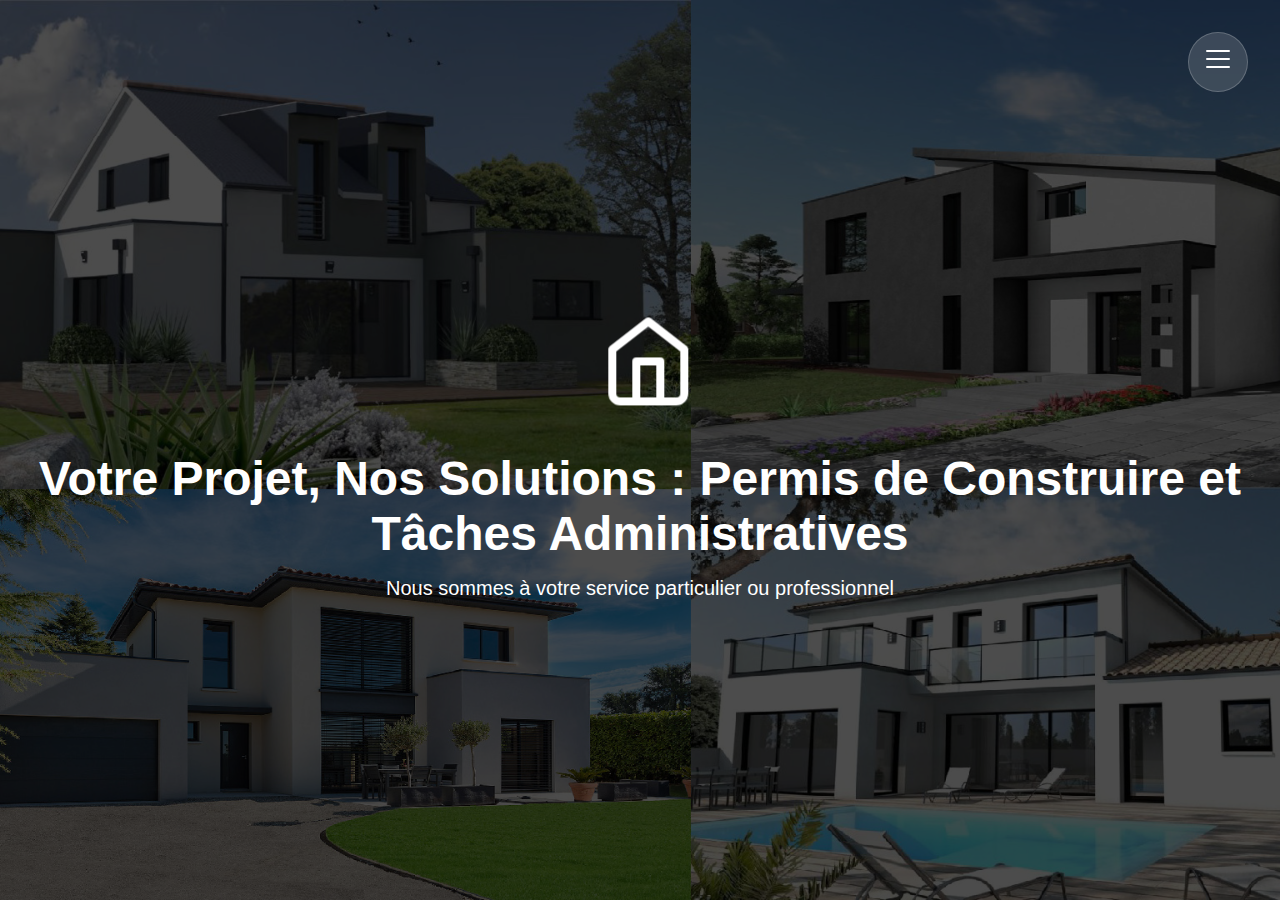
<file: index.html>
<!doctype html>
<html lang="fr">
  <head>
    <meta charset="UTF-8" />
    <meta name="viewport" content="width=device-width, initial-scale=1.0" />
    <title>A2S PROJECT</title>
    <link rel="stylesheet" href="style.css">
  </head>
  <body>
    <div class="container">
      <!-- Image de fond -->
      <div class="background-image"></div>

      <div id="circular-menu" class="circular-menu hidden">
        <div class="menu-container">
          <div class="menu-items"></div>
        </div>
        <button onclick="toggleMenu()" class="close-button">×</button>
      </div>

      <!-- Logo et texte principal -->
      <div class="main-content">
        <div id="animated-logo" class="logo">
          <svg xmlns="http://www.w3.org/2000/svg" width="96" height="96" viewBox="0 0 24 24" fill="none" stroke="currentColor" stroke-width="2" stroke-linecap="round" stroke-linejoin="round"><path d="m3 9 9-7 9 7v11a2 2 0 0 1-2 2H5a2 2 0 0 1-2-2z"/><polyline points="9 22 9 12 15 12 15 22"/></svg>
        </div>
        
        <h1>Votre Projet, Nos Solutions : Permis de Construire et Tâches Administratives</h1>
        <p>Nous sommes à votre service particulier ou professionnel</p>
      </div>
    </div>
    <script src="main.js"></script>
  </body>
</html>
</file>
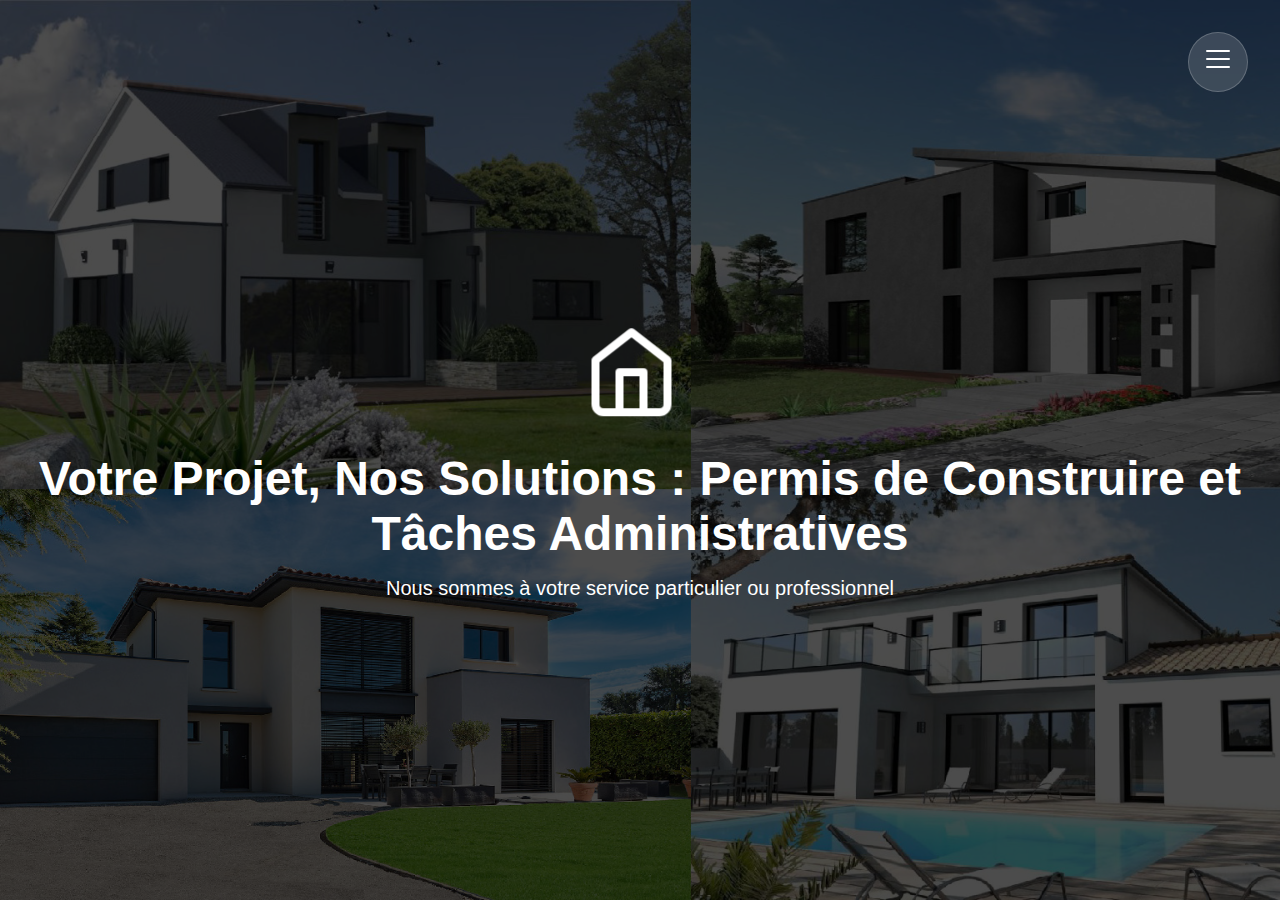
<file: accueil.html>
<!doctype html>
<html lang="fr">
  <head>
    <meta charset="UTF-8" />
    <meta name="viewport" content="width=device-width, initial-scale=1.0" />
    <title>Création d'une page d'accueil moderne</title>
    <link rel="stylesheet" href="style.css">
  </head>
  <body>
    <div class="container">
      <!-- Image de fond -->
      <div class="background-image"></div>

      <div id="circular-menu" class="circular-menu hidden">
        <div class="menu-container">
          <div class="menu-items"></div>
        </div>
        <button onclick="toggleMenu()" class="close-button">×</button>
      </div>

      <!-- Logo et texte principal -->
      <div class="main-content">
        <div id="animated-logo" class="logo">
          <svg xmlns="http://www.w3.org/2000/svg" width="96" height="96" viewBox="0 0 24 24" fill="none" stroke="currentColor" stroke-width="2" stroke-linecap="round" stroke-linejoin="round"><path d="m3 9 9-7 9 7v11a2 2 0 0 1-2 2H5a2 2 0 0 1-2-2z"/><polyline points="9 22 9 12 15 12 15 22"/></svg>
        </div>
        
        <h1>Votre Projet, Nos Solutions : Permis de Construire et Tâches Administratives</h1>
        <p>Nous sommes à votre service particulier ou professionnel</p>
      </div>
    </div>
    <script src="main.js"></script>
  </body>
</html>
</file>
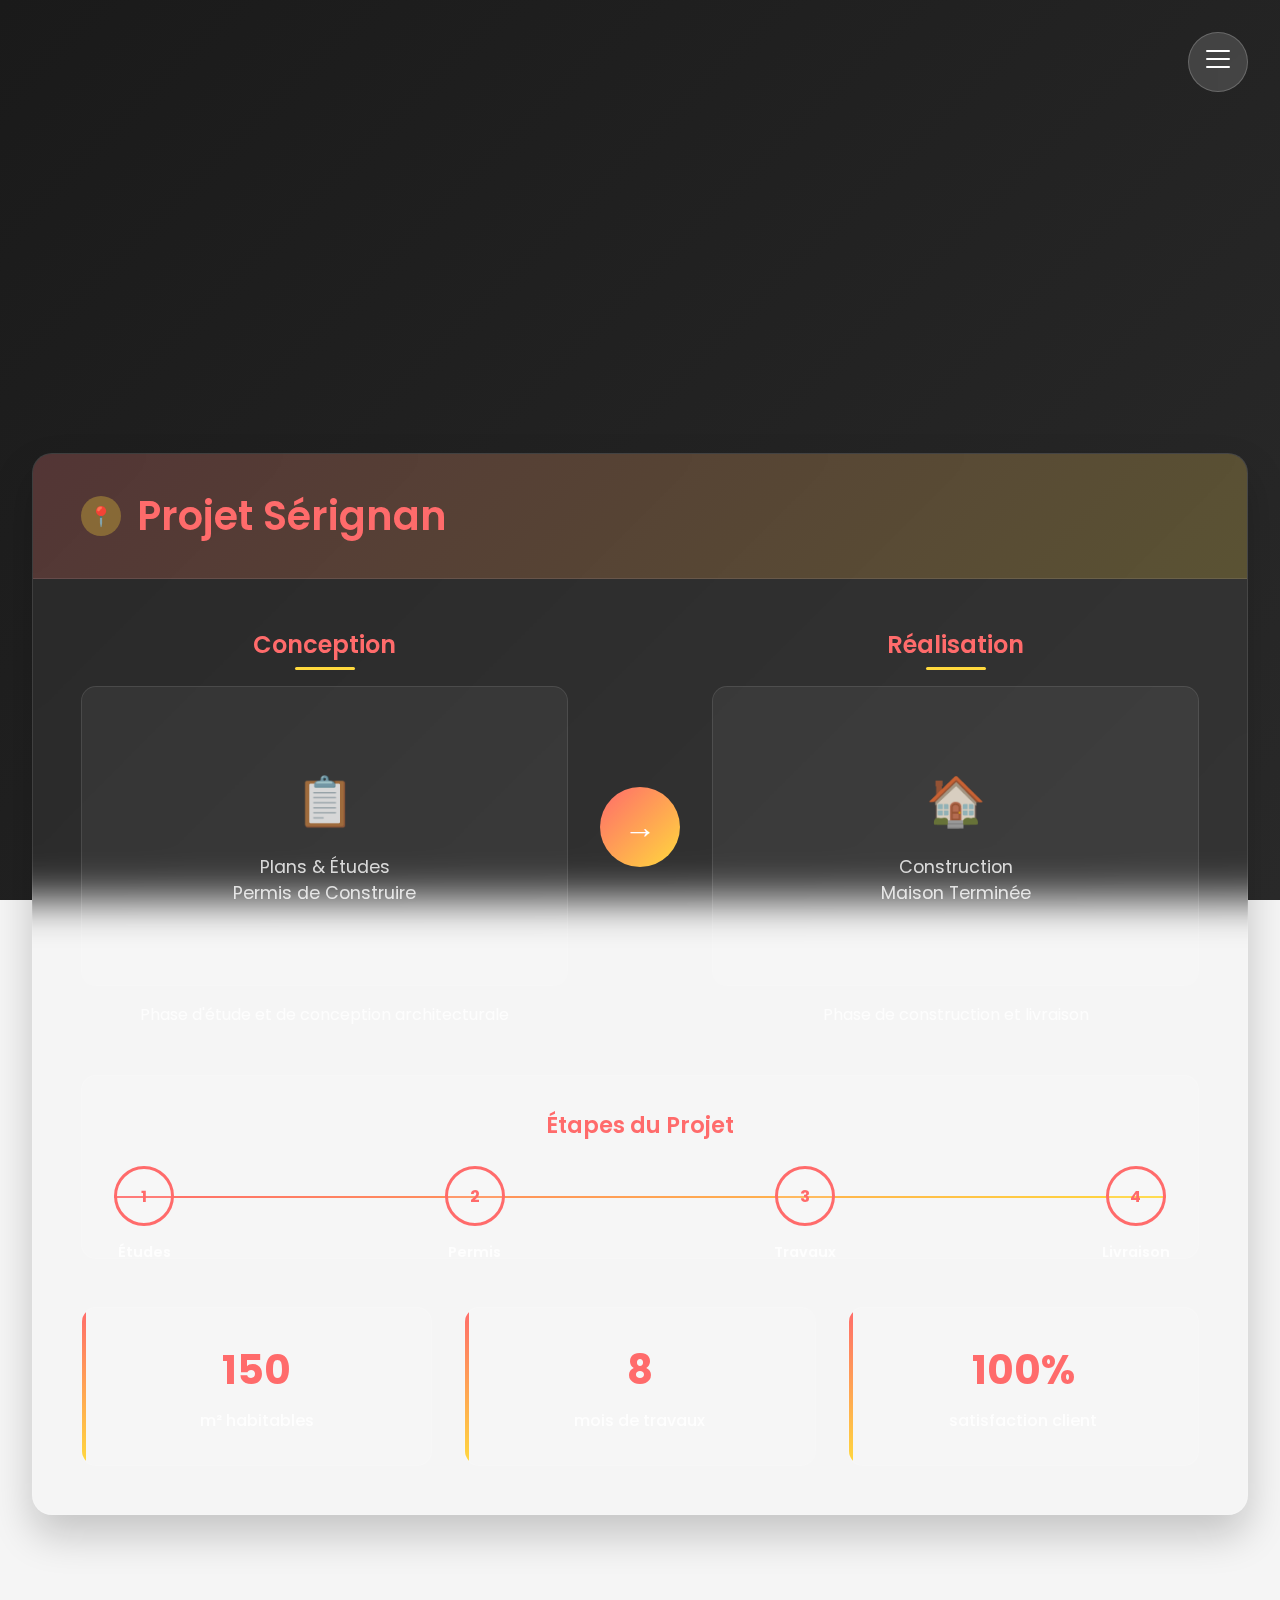
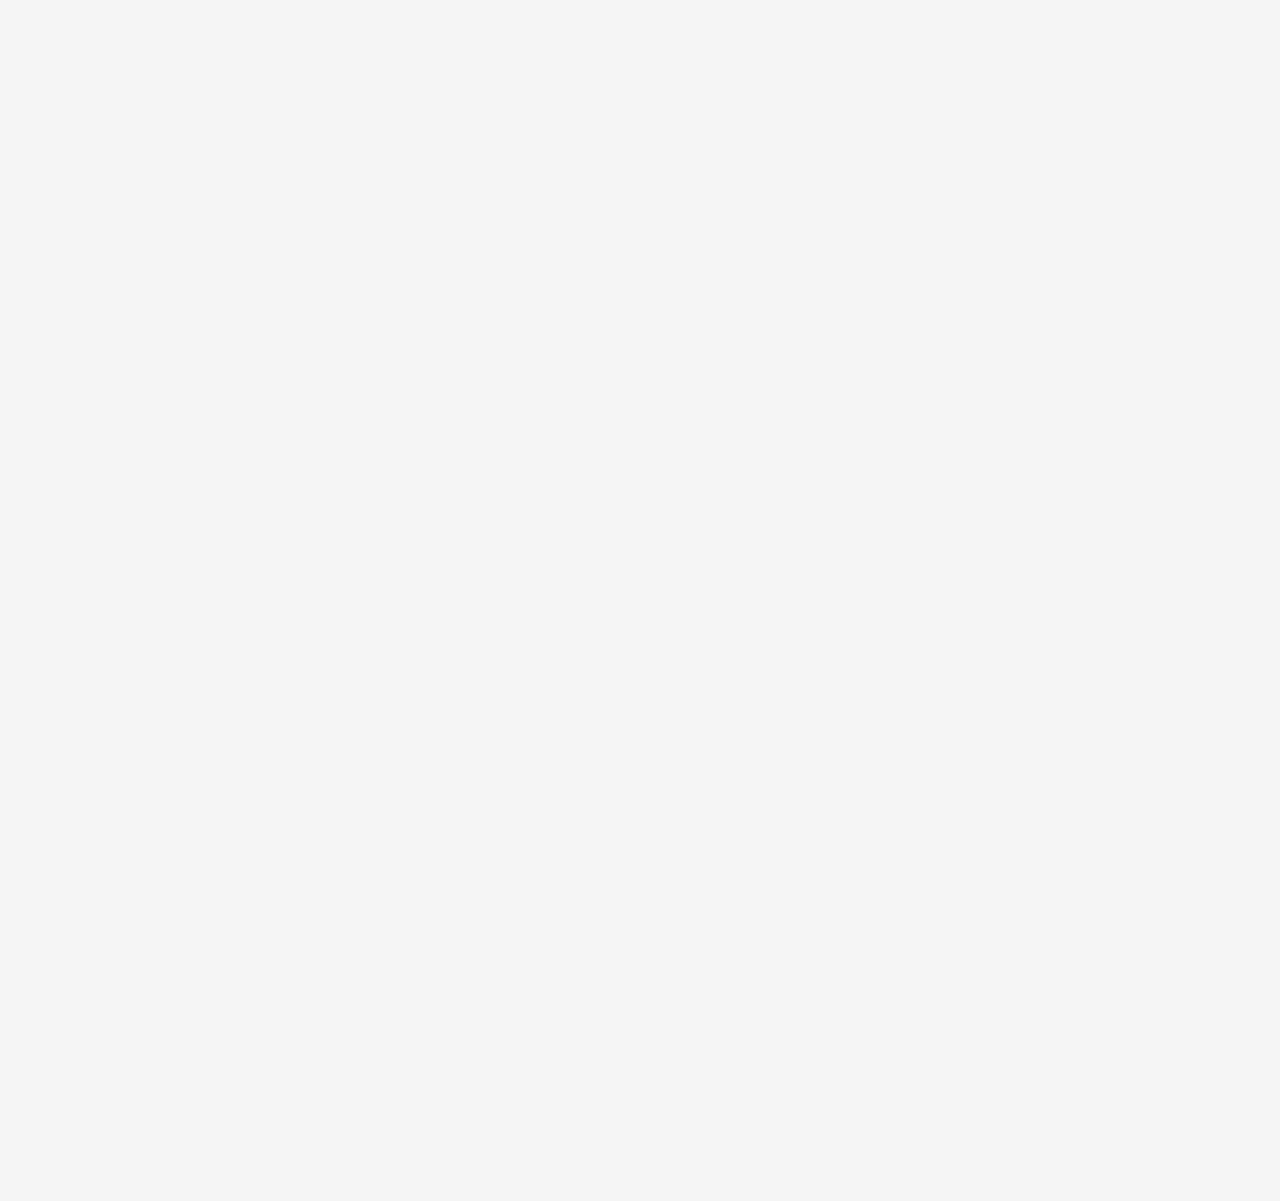
<file: conception.html>
<!DOCTYPE html>
<html lang="fr">
<head>
    <meta charset="UTF-8">
    <meta name="viewport" content="width=device-width, initial-scale=1.0">
    <title>De la Conception à la Réalisation - Portfolio Architecte</title>
    <link href="https://fonts.googleapis.com/css2?family=Poppins:wght@300;400;500;600;700&display=swap" rel="stylesheet">
    <style>
        /* Styles de base */
        * {
            margin: 0;
            padding: 0;
            box-sizing: border-box;
            font-family: 'Poppins', sans-serif;
        }

        .container {
            min-height: 100vh;
            position: relative;
            overflow-x: hidden;
            background-color: #f5f5f5;
        }

        .background-image {
            position: fixed;
            inset: 0;
            z-index: 0;
            background: linear-gradient(135deg, #1a1a1a 0%, #2a2a2a 100%);
            background-size: cover;
            background-position: center;
        }

        /* Menu Button */
        .menu-button {
            position: fixed;
            top: 2rem;
            right: 2rem;
            z-index: 1000;
            background: rgba(255, 255, 255, 0.15);
            backdrop-filter: blur(20px);
            border: 1px solid rgba(255, 255, 255, 0.2);
            border-radius: 50%;
            width: 60px;
            height: 60px;
            cursor: pointer;
            transition: all 0.4s cubic-bezier(0.23, 1, 0.32, 1);
            display: flex;
            align-items: center;
            justify-content: center;
        }

        .menu-button:hover {
            transform: scale(1.1);
            background: rgba(255, 255, 255, 0.25);
            box-shadow: 0 20px 40px rgba(0, 0, 0, 0.2);
        }

        .hamburger {
            width: 24px;
            height: 24px;
            position: relative;
            transition: all 0.4s ease;
        }

        .hamburger span {
            display: block;
            position: absolute;
            height: 2px;
            width: 100%;
            background: white;
            border-radius: 2px;
            opacity: 1;
            left: 0;
            transform: rotate(0deg);
            transition: all 0.3s cubic-bezier(0.23, 1, 0.32, 1);
        }

        .hamburger span:nth-child(1) { top: 0px; }
        .hamburger span:nth-child(2) { top: 8px; }
        .hamburger span:nth-child(3) { top: 16px; }

        .menu-button.active .hamburger span:nth-child(1) {
            top: 8px;
            transform: rotate(135deg);
        }

        .menu-button.active .hamburger span:nth-child(2) {
            opacity: 0;
            left: -60px;
        }

        .menu-button.active .hamburger span:nth-child(3) {
            top: 8px;
            transform: rotate(-135deg);
        }

        /* Navigation Overlay */
        .nav-overlay {
            position: fixed;
            top: 0;
            left: 0;
            width: 100%;
            height: 100%;
            background: linear-gradient(135deg, rgba(0, 0, 0, 0.95) 0%, rgba(30, 30, 60, 0.95) 100%);
            backdrop-filter: blur(30px);
            z-index: 999;
            opacity: 0;
            visibility: hidden;
            transition: all 0.6s cubic-bezier(0.23, 1, 0.32, 1);
        }

        .nav-overlay.active {
            opacity: 1;
            visibility: visible;
        }

        /* Contenu principal */
        .page-content {
            position: relative;
            z-index: 10;
            min-height: 100vh;
            color: #ffffff;
            padding: 6rem 2rem;
        }

        .content-wrapper {
            max-width: 1400px;
            margin: 0 auto;
        }

        .header {
            text-align: center;
            margin-bottom: 4rem;
            color: white;
            opacity: 0;
            animation: fadeInUp 1s ease-out forwards;
        }

        .header h1 {
            font-size: 4rem;
            font-weight: 700;
            margin-bottom: 1rem;
            text-transform: uppercase;
            letter-spacing: 2px;
            position: relative;
        }

        .header h1::after {
            content: '';
            position: absolute;
            bottom: -20px;
            left: 50%;
            transform: translateX(-50%);
            width: 100px;
            height: 4px;
            background: linear-gradient(90deg, #ff6b6b, #ffd93d);
        }

        .header p {
            font-size: 1.3rem;
            opacity: 0.9;
            max-width: 600px;
            margin: 0 auto;
            color: rgba(255, 255, 255, 0.9);
        }

        .project {
            background: rgba(255, 255, 255, 0.05);
            backdrop-filter: blur(20px);
            border: 1px solid rgba(255, 255, 255, 0.1);
            border-radius: 20px;
            margin-bottom: 4rem;
            overflow: hidden;
            box-shadow: 0 20px 40px rgba(0, 0, 0, 0.2);
            opacity: 0;
            transform: translateY(50px);
            animation: slideInUp 1s ease-out forwards;
        }

        .project:nth-child(3) {
            animation-delay: 0.3s;
        }

        .project:nth-child(4) {
            animation-delay: 0.6s;
        }

        .project-header {
            background: linear-gradient(135deg, rgba(255, 107, 107, 0.2) 0%, rgba(255, 217, 61, 0.2) 100%);
            border-bottom: 1px solid rgba(255, 255, 255, 0.1);
            color: white;
            padding: 2rem 3rem;
            position: relative;
            overflow: hidden;
        }

        .project-header::before {
            content: '';
            position: absolute;
            top: 0;
            left: -100%;
            width: 100%;
            height: 100%;
            background: linear-gradient(90deg, transparent, rgba(255,255,255,0.1), transparent);
            animation: shimmer 3s infinite;
        }

        .project-title {
            font-size: 2.5rem;
            font-weight: 600;
            display: flex;
            align-items: center;
            gap: 1rem;
            color: #ff6b6b;
        }

        .location-icon {
            width: 40px;
            height: 40px;
            background: rgba(255, 217, 61, 0.3);
            border-radius: 50%;
            display: flex;
            align-items: center;
            justify-content: center;
            font-size: 1.2rem;
        }

        .project-content {
            padding: 3rem;
        }

        .phases-container {
            display: grid;
            grid-template-columns: 1fr auto 1fr;
            gap: 2rem;
            align-items: center;
            margin-bottom: 3rem;
        }

        .phase {
            text-align: center;
            position: relative;
        }

        .phase-title {
            font-size: 1.5rem;
            font-weight: 600;
            color: #ff6b6b;
            margin-bottom: 1.5rem;
            position: relative;
        }

        .phase-title::after {
            content: '';
            position: absolute;
            bottom: -0.5rem;
            left: 50%;
            transform: translateX(-50%);
            width: 60px;
            height: 3px;
            background: #ffd93d;
            border-radius: 2px;
        }

        .image-placeholder {
            width: 100%;
            height: 300px;
            background: rgba(255, 255, 255, 0.05);
            border: 1px solid rgba(255, 255, 255, 0.1);
            border-radius: 15px;
            display: flex;
            align-items: center;
            justify-content: center;
            font-size: 1.1rem;
            color: rgba(255, 255, 255, 0.8);
            margin-bottom: 1rem;
            position: relative;
            overflow: hidden;
            cursor: pointer;
            transition: all 0.3s ease;
            flex-direction: column;
        }

        .image-placeholder:hover {
            transform: translateY(-5px);
            background: rgba(255, 255, 255, 0.1);
            border-color: rgba(255, 217, 61, 0.3);
        }

        .image-placeholder::before {
            font-size: 3rem;
            margin-bottom: 1rem;
            display: block;
        }

        .conception .image-placeholder::before {
            content: '📋';
        }

        .realisation .image-placeholder::before {
            content: '🏠';
        }

        .phase p {
            color: rgba(255, 255, 255, 0.8);
            font-size: 1rem;
        }

        .arrow-container {
            position: relative;
            display: flex;
            justify-content: center;
            align-items: center;
        }

        .arrow {
            width: 80px;
            height: 80px;
            background: linear-gradient(135deg, #ff6b6b, #ffd93d);
            border-radius: 50%;
            display: flex;
            align-items: center;
            justify-content: center;
            color: white;
            font-size: 2rem;
            position: relative;
            animation: pulse 2s infinite;
            cursor: pointer;
            transition: all 0.3s ease;
            border: none;
        }

        .arrow:hover {
            transform: scale(1.1);
            box-shadow: 0 10px 25px rgba(255, 107, 107, 0.4);
        }

        .arrow::before {
            content: '→';
            font-weight: bold;
        }

        .timeline {
            background: rgba(255, 255, 255, 0.05);
            backdrop-filter: blur(10px);
            border: 1px solid rgba(255, 255, 255, 0.1);
            border-radius: 15px;
            padding: 2rem;
            margin-top: 2rem;
        }

        .timeline-title {
            font-size: 1.4rem;
            font-weight: 600;
            color: #ff6b6b;
            margin-bottom: 1.5rem;
            text-align: center;
        }

        .timeline-steps {
            display: flex;
            justify-content: space-between;
            align-items: center;
            position: relative;
        }

        .timeline-steps::before {
            content: '';
            position: absolute;
            top: 50%;
            left: 0;
            right: 0;
            height: 2px;
            background: linear-gradient(90deg, #ff6b6b, #ffd93d);
            z-index: 1;
        }

        .timeline-step {
            background: rgba(255, 255, 255, 0.1);
            border: 3px solid #ff6b6b;
            border-radius: 50%;
            width: 60px;
            height: 60px;
            display: flex;
            align-items: center;
            justify-content: center;
            font-weight: bold;
            color: #ff6b6b;
            position: relative;
            z-index: 2;
            transition: all 0.3s ease;
        }

        .timeline-step:hover {
            background: #ff6b6b;
            color: white;
            transform: scale(1.1);
        }

        .step-label {
            position: absolute;
            bottom: -2.5rem;
            left: 50%;
            transform: translateX(-50%);
            font-size: 0.9rem;
            color: rgba(255, 255, 255, 0.8);
            white-space: nowrap;
            font-weight: 600;
        }

        .stats-container {
            display: grid;
            grid-template-columns: repeat(auto-fit, minmax(200px, 1fr));
            gap: 2rem;
            margin-top: 3rem;
        }

        .stat-card {
            background: rgba(255, 255, 255, 0.05);
            backdrop-filter: blur(10px);
            border: 1px solid rgba(255, 255, 255, 0.1);
            border-radius: 15px;
            padding: 2rem;
            text-align: center;
            transition: all 0.3s ease;
            position: relative;
            overflow: hidden;
        }

        .stat-card::before {
            content: '';
            position: absolute;
            top: 0;
            left: 0;
            width: 4px;
            height: 100%;
            background: linear-gradient(180deg, #ff6b6b, #ffd93d);
            transition: all 0.4s ease;
        }

        .stat-card:hover {
            transform: translateY(-5px);
            background: rgba(255, 255, 255, 0.1);
        }

        .stat-card:hover::before {
            width: 100%;
            opacity: 0.1;
        }

        .stat-number {
            font-size: 2.5rem;
            font-weight: bold;
            color: #ff6b6b;
            margin-bottom: 0.5rem;
        }

        .stat-label {
            color: rgba(255, 255, 255, 0.8);
            font-weight: 500;
        }

        /* Animations */
        @keyframes fadeInUp {
            from {
                opacity: 0;
                transform: translateY(30px);
            }
            to {
                opacity: 1;
                transform: translateY(0);
            }
        }

        @keyframes slideInUp {
            from {
                opacity: 0;
                transform: translateY(50px);
            }
            to {
                opacity: 1;
                transform: translateY(0);
            }
        }

        @keyframes pulse {
            0%, 100% {
                transform: scale(1);
            }
            50% {
                transform: scale(1.05);
            }
        }

        @keyframes shimmer {
            0% {
                left: -100%;
            }
            100% {
                left: 100%;
            }
        }

        /* Media Queries */
        @media (max-width: 1024px) {
            .header h1 {
                font-size: 3.5rem;
            }

            .project-title {
                font-size: 2.2rem;
            }

            .page-content {
                padding: 4rem 2rem;
            }
        }

        @media (max-width: 768px) {
            .phases-container {
                grid-template-columns: 1fr;
                gap: 3rem;
            }

            .arrow-container {
                transform: rotate(90deg);
            }

            .header h1 {
                font-size: 2.8rem;
            }

            .project-title {
                font-size: 2rem;
            }

            .timeline-steps {
                flex-direction: column;
                gap: 2rem;
            }

            .timeline-steps::before {
                width: 2px;
                height: 100%;
                left: 50%;
                top: 0;
                transform: translateX(-50%);
            }

            .page-content {
                padding: 3rem 1.5rem;
            }

            .project-content {
                padding: 2rem;
            }
        }

        @media (max-width: 480px) {
            .header h1 {
                font-size: 2.2rem;
            }

            .project-title {
                font-size: 1.8rem;
            }

            .menu-button {
                top: 1.5rem;
                right: 1.5rem;
                width: 50px;
                height: 50px;
            }

            .hamburger {
                width: 20px;
                height: 20px;
            }
        }
    </style>
</head>
<body>
    <div class="container">
        <div class="background-image"></div>
        
        <!-- Menu Button -->
        <div class="menu-button" onclick="toggleMenu()">
            <div class="hamburger">
                <span></span>
                <span></span>
                <span></span>
            </div>
        </div>

        <!-- Navigation Overlay -->
        <div class="nav-overlay">
            <div class="brand-logo">ARCHITECTE</div>
            <div class="nav-container">
                <div class="nav-menu">
                    <a href="#" class="nav-item">
                        <div class="nav-item-title">Accueil</div>
                        <div class="nav-item-description">Retour à l'accueil</div>
                    </a>
                    <a href="#" class="nav-item">
                        <div class="nav-item-title">Projets</div>
                        <div class="nav-item-description">Nos réalisations</div>
                    </a>
                    <a href="#" class="nav-item">
                        <div class="nav-item-title">Services</div>
                        <div class="nav-item-description">Notre expertise</div>
                    </a>
                    <a href="#" class="nav-item">
                        <div class="nav-item-title">À propos</div>
                        <div class="nav-item-description">Notre équipe</div>
                    </a>
                    <a href="#" class="nav-item">
                        <div class="nav-item-title">Contact</div>
                        <div class="nav-item-description">Nous contacter</div>
                    </a>
                </div>
            </div>
        </div>
        
        <div class="page-content">
            <div class="content-wrapper">
                <div class="header">
                    <h1>De la Conception à la Réalisation</h1>
                    <br>
                    <p>Découvrez nos projets architecturaux depuis les premiers plans jusqu'à la construction finale</p>
                </div>
                
                <div class="project">
                    <div class="project-header">
                        <div class="project-title">
                            <div class="location-icon">📍</div>
                            Projet Sérignan
                        </div>
                    </div>
                    <div class="project-content">
                        <div class="phases-container">
                            <div class="phase conception">
                                <div class="phase-title">Conception</div>
                                <div class="image-placeholder">
                                    Plans & Études<br>Permis de Construire
                                </div>
                                <p>Phase d'étude et de conception architecturale</p>
                            </div>
                            
                            <div class="arrow-container">
                                <button class="arrow" onclick="animateTransition(this)"></button>
                            </div>
                            
                            <div class="phase realisation">
                                <div class="phase-title">Réalisation</div>
                                <div class="image-placeholder">
                                    Construction<br>Maison Terminée
                                </div>
                                <p>Phase de construction et livraison</p>
                            </div>
                        </div>
                        
                        <div class="timeline">
                            <div class="timeline-title">Étapes du Projet</div>
                            <div class="timeline-steps">
                                <div class="timeline-step">1
                                    <div class="step-label">Études</div>
                                </div>
                                <div class="timeline-step">2
                                    <div class="step-label">Permis</div>
                                </div>
                                <div class="timeline-step">3
                                    <div class="step-label">Travaux</div>
                                </div>
                                <div class="timeline-step">4
                                    <div class="step-label">Livraison</div>
                                </div>
                            </div>
                        </div>
                        
                        <div class="stats-container">
                            <div class="stat-card">
                                <div class="stat-number">150</div>
                                <div class="stat-label">m² habitables</div>
                            </div>
                            <div class="stat-card">
                                <div class="stat-number">8</div>
                                <div class="stat-label">mois de travaux</div>
                            </div>
                            <div class="stat-card">
                                <div class="stat-number">100%</div>
                                <div class="stat-label">satisfaction client</div>
                            </div>
                        </div>
                    </div>
                </div>
                
                <div class="project">
                    <div class="project-header">
                        <div class="project-title">
                            <div class="location-icon">📍</div>
                            Projet Villeneuve-lès-Béziers
                        </div>
                    </div>
                    <div class="project-content">
                        <div class="phases-container">
                            <div class="phase conception">
                                <div class="phase-title">Conception</div>
                                <div class="image-placeholder">
                                    Plans & Études<br>Permis de Construire
                                </div>
                                <p>Phase d'étude et de conception architecturale</p>
                            </div>
                            
                            <div class="arrow-container">
                                <button class="arrow" onclick="animateTransition(this)"></button>
                            </div>
                            
                            <div class="phase realisation">
                                <div class="phase-title">Réalisation</div>
                                <div class="image-placeholder">
                                    Construction<br>Maison Terminée
                                </div>
                                <p>Phase de construction et livraison</p>
                            </div>
                        </div>
                        
                        <div class="timeline">
                            <div class="timeline-title">Étapes du Projet</div>
                            <div class="timeline-steps">
                                <div class="timeline-step">1
                                    <div class="step-label">Études</div>
                                </div>
                                <div class="timeline-step">2
                                    <div class="step-label">Permis</div>
                                </div>
                                <div class="timeline-step">3
                                    <div class="step-label">Travaux</div>
                                </div>
                                <div class="timeline-step">4
                                    <div class="step-label">Livraison</div>
                                </div>
                            </div>
                        </div>
                        
                        <div class="stats-container">
                            <div class="stat-card">
                                <div class="stat-number">180</div>
                                <div class="stat-label">m² habitables</div>
                            </div>
                            <div class="stat-card">
                                <div class="stat-number">10</div>
                                <div class="stat-label">mois de travaux</div>
                            </div>
                            <div class="stat-card">
                                <div class="stat-number">100%</div>
                                <div class="stat-label">satisfaction client</div>
                            </div>
                        </div>
                    </div>
                </div>
            </div>
        </div>
    </div>
    
    <script>
        function toggleMenu() {
            const menuButton = document.querySelector('.menu-button');
            const navOverlay = document.querySelector('.nav-overlay');
            
            menuButton.classList.toggle('active');
            navOverlay.classList.toggle('active');
        }

        function animateTransition(arrow) {
            arrow.style.transform = 'scale(1.2) rotate(360deg)';
            arrow.style.background = 'linear-gradient(135deg, #27ae60, #2ecc71)';
            
            setTimeout(() => {
                arrow.style.transform = 'scale(1)';
                arrow.style.background = 'linear-gradient(135deg, #ff6b6b, #ffd93d)';
            }, 1000);
            
            // Animation des phases
            const project = arrow.closest('.project');
            const phases = project.querySelectorAll('.phase');
            
            phases.forEach((phase, index) => {
                setTimeout(() => {
                    phase.style.transform = 'scale(1.05)';
                    setTimeout(() => {
                        phase.style.transform = 'scale(1)';
                    }, 300);
                }, index * 200);
            });
        }
        
        // Animation au scroll
        const observerOptions = {
            threshold: 0.1,
            rootMargin: '0px 0px -50px 0px'
        };
        
        const observer = new IntersectionObserver((entries) => {
            entries.forEach(entry => {
                if (entry.isIntersecting) {
                    entry.target.style.opacity = '1';
                    entry.target.style.transform = 'translateY(0)';
                }
            });
        }, observerOptions);
        
        document.querySelectorAll('.project').forEach(project => {
            observer.observe(project);
        });
        
        // Animation des éléments timeline au hover
        document.querySelectorAll('.timeline-step').forEach(step => {
            step.addEventListener('mouseenter', function() {
                this.style.transform = 'scale(1.1)';
                this.style.background = '#ff6b6b';
                this.style.color = 'white';
            });
            
            step.addEventListener('mouseleave', function() {
                this.style.transform = 'scale(1)';
                this.style.background = 'rgba(255, 255, 255, 0.1)';
                this.style.color = '#ff6b6b';
            });
        });
        
        // Animation des cartes statistiques
        document.querySelectorAll('.stat-card').forEach(card => {
            card.addEventListener('mouseenter', function() {
                const number = this.querySelector('.stat-number');
                number.style.transform = 'scale(1.1)';
                number.style.color = '#ffd93d';
            });
            
            card.addEventListener('mouseleave', function() {
                const number = this.querySelector('.stat-number');
                number.style.transform = 'scale(1)';
                number.style.color = '#ff6b6b';
            });
        });

        // Fermer le menu en cliquant sur un lien
        document.querySelectorAll('.nav-item').forEach(item => {
            item.addEventListener('click', () => {
                toggleMenu();
            });
        });
    </script>
</body>
</html>
</file>
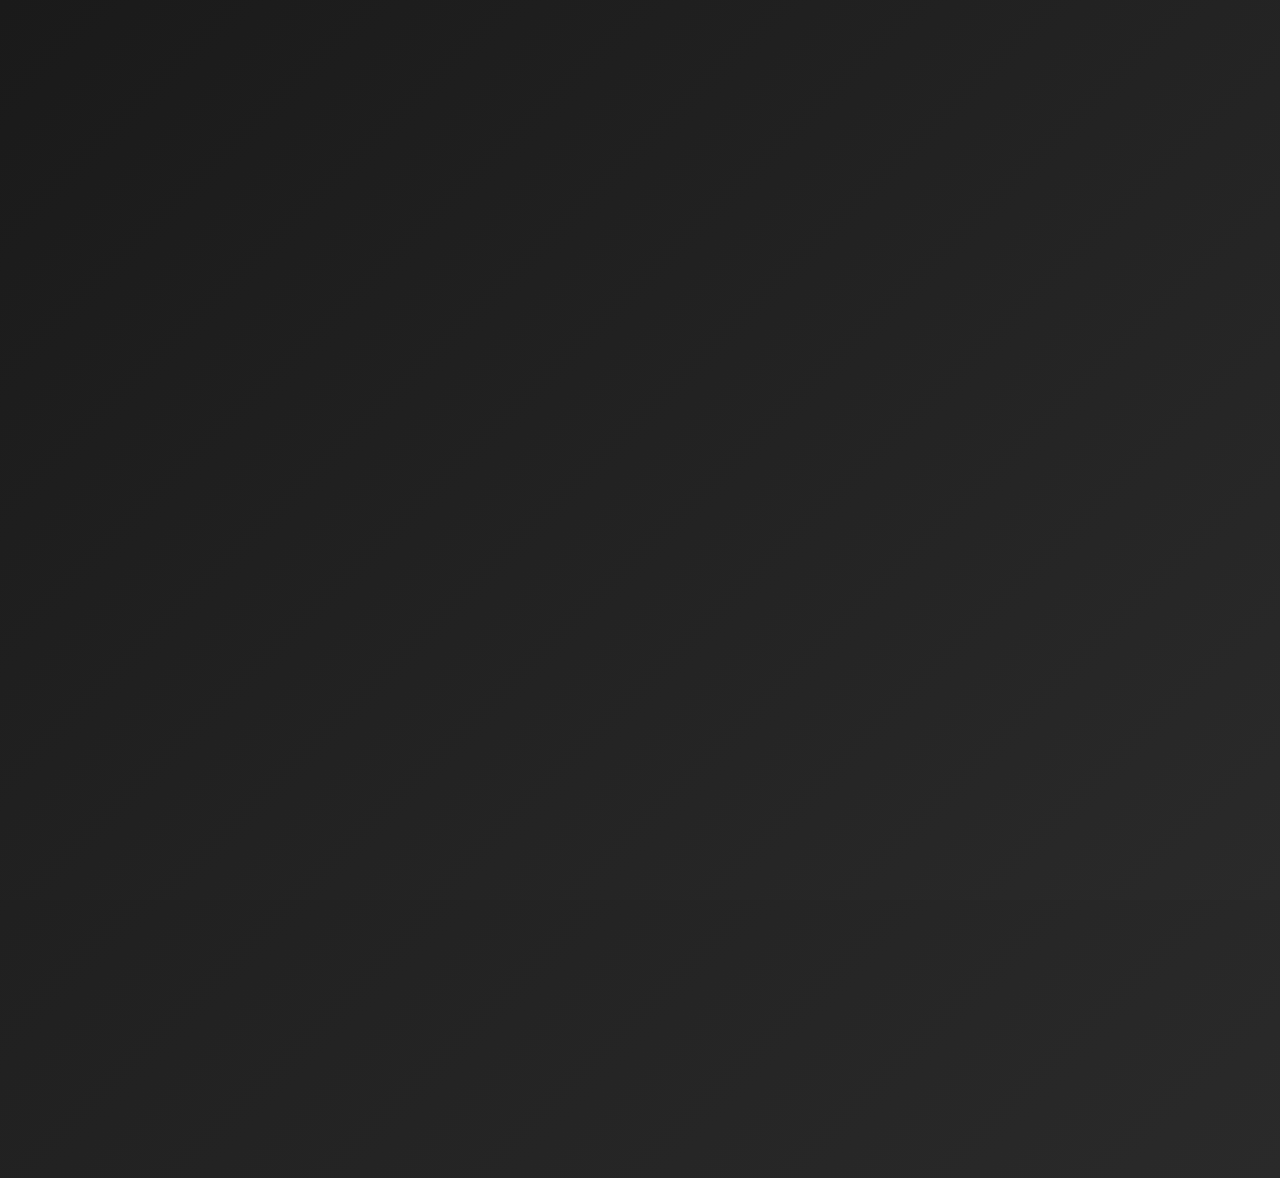
<file: politique.html>
<!DOCTYPE html>
<html lang="fr">
<head>
    <meta charset="UTF-8">
    <meta name="viewport" content="width=device-width, initial-scale=1.0">
    <title>Confidentialité et Mentions Légales</title>
    <link href="https://fonts.googleapis.com/css2?family=Poppins:wght@300;400;500;600;700&display=swap" rel="stylesheet">
    <style>
        /* Styles de base */
        * {
            margin: 0;
            padding: 0;
            box-sizing: border-box;
            font-family: 'Poppins', sans-serif;
        }

        .hidden {
            display: none !important;
        }

        /* Menu Button */
        .menu-button {
            position: fixed;
            top: 2rem;
            right: 2rem;
            z-index: 1000;
            background: rgba(255, 255, 255, 0.15);
            backdrop-filter: blur(20px);
            border: 1px solid rgba(255, 255, 255, 0.2);
            border-radius: 50%;
            width: 60px;
            height: 60px;
            cursor: pointer;
            transition: all 0.4s cubic-bezier(0.23, 1, 0.32, 1);
            display: flex;
            align-items: center;
            justify-content: center;
        }

        .menu-button:hover {
            transform: scale(1.1);
            background: rgba(255, 255, 255, 0.25);
            box-shadow: 0 20px 40px rgba(0, 0, 0, 0.2);
        }

        .hamburger {
            width: 24px;
            height: 24px;
            position: relative;
            transition: all 0.4s ease;
        }

        .hamburger span {
            display: block;
            position: absolute;
            height: 2px;
            width: 100%;
            background: white;
            border-radius: 2px;
            opacity: 1;
            left: 0;
            transform: rotate(0deg);
            transition: all 0.3s cubic-bezier(0.23, 1, 0.32, 1);
        }

        .hamburger span:nth-child(1) { top: 0px; }
        .hamburger span:nth-child(2) { top: 8px; }
        .hamburger span:nth-child(3) { top: 16px; }

        .menu-button.active .hamburger span:nth-child(1) {
            top: 8px;
            transform: rotate(135deg);
        }

        .menu-button.active .hamburger span:nth-child(2) {
            opacity: 0;
            left: -60px;
        }

        .menu-button.active .hamburger span:nth-child(3) {
            top: 8px;
            transform: rotate(-135deg);
        }

        /* Navigation Overlay */
        .nav-overlay {
            position: fixed;
            top: 0;
            left: 0;
            width: 100%;
            height: 100%;
            background: linear-gradient(135deg, rgba(0, 0, 0, 0.95) 0%, rgba(30, 30, 60, 0.95) 100%);
            backdrop-filter: blur(30px);
            z-index: 999;
            opacity: 0;
            visibility: hidden;
            transition: all 0.6s cubic-bezier(0.23, 1, 0.32, 1);
        }

        .nav-overlay.active {
            opacity: 1;
            visibility: visible;
        }

        /* Navigation Container */
        .nav-container {
            display: flex;
            height: 100%;
            align-items: center;
            justify-content: center;
            padding: 2rem;
        }

        /* Navigation Menu */
        .nav-menu {
            display: grid;
            grid-template-columns: repeat(auto-fit, minmax(200px, 1fr));
            gap: 1.5rem;
            max-width: 1000px;
            margin: 0 auto;
            padding: 2rem;
        }

        /* Navigation Item */
        .nav-item {
            background: rgba(255, 255, 255, 0.1);
            border: 1px solid rgba(255, 255, 255, 0.2);
            border-radius: 15px;
            padding: 1.5rem;
            text-decoration: none;
            color: white;
            text-align: center;
            transition: all 0.3s ease;
            display: flex;
            flex-direction: column;
            align-items: center;
            justify-content: center;
        }

        .nav-item:hover {
            background: rgba(255, 255, 255, 0.2);
            transform: translateY(-5px);
            box-shadow: 0 10px 20px rgba(0, 0, 0, 0.3);
        }

        .nav-item-icon {
            width: 40px;
            height: 40px;
            margin-bottom: 1rem;
            stroke: white;
            stroke-width: 1.5;
            fill: none;
            transition: all 0.3s ease;
        }

        .nav-item:hover .nav-item-icon {
            stroke: #ffd93d;
        }

        .nav-item-title {
            font-size: 1.2rem;
            font-weight: 600;
            margin-bottom: 0.5rem;
        }

        .nav-item-description {
            font-size: 0.9rem;
            opacity: 0.8;
            line-height: 1.4;
        }

        /* Brand Logo */
        .brand-logo {
            position: absolute;
            top: 3rem;
            left: 3rem;
            color: white;
            font-size: 1.2rem;
            font-weight: 700;
            letter-spacing: -0.02em;
            opacity: 0;
            transform: translateX(-20px);
            transition: all 0.6s cubic-bezier(0.23, 1, 0.32, 1);
            transition-delay: 0.2s;
        }

        .nav-overlay.active .brand-logo {
            opacity: 1;
            transform: translateX(0);
        }

        /* Container principal */
        .container {
            min-height: 100vh;
            position: relative;
            overflow-x: hidden;
            background: linear-gradient(135deg, #1a1a1a 0%, #2a2a2a 100%);
            padding: 2rem 0;
        }

        .background-image {
            position: fixed;
            inset: 0;
            z-index: 0;
            background: linear-gradient(135deg, #1a1a1a 0%, #2a2a2a 100%);
            background-size: cover;
            background-position: center;
        }

        /* Contenu principal */
        .main-content {
            position: relative;
            z-index: 1;
            max-width: 1200px;
            margin: 0 auto;
            padding: 0 1.5rem;
        }

        /* Titre principal */
        h1 {
            font-size: 4rem;
            font-weight: 700;
            text-align: center;
            margin-bottom: 4rem;
            color: #ffffff;
            text-transform: uppercase;
            letter-spacing: 2px;
            opacity: 0;
            animation: fadeInUp 1s ease forwards;
            position: relative;
        }

        h1::after {
            content: '';
            position: absolute;
            bottom: -20px;
            left: 50%;
            transform: translateX(-50%);
            width: 100px;
            height: 4px;
            background: linear-gradient(90deg, #ff6b6b, #ffd93d);
        }

        /* Cartes de contenu */
        .card {
            background: rgba(255, 255, 255, 0.05);
            backdrop-filter: blur(20px);
            border: 1px solid rgba(255, 255, 255, 0.1);
            border-radius: 20px;
            padding: 3rem;
            margin-bottom: 2.5rem;
            transition: all 0.3s ease;
            opacity: 0;
            animation: fadeInUp 1s ease forwards;
        }

        .card:hover {
            transform: translateY(-10px);
            background: rgba(255, 255, 255, 0.08);
            box-shadow: 0 20px 40px rgba(0, 0, 0, 0.3);
        }

        .card:nth-child(2) { animation-delay: 0.2s; }
        .card:nth-child(3) { animation-delay: 0.4s; }
        .card:nth-child(4) { animation-delay: 0.6s; }
        .card:nth-child(5) { animation-delay: 0.8s; }
        .card:nth-child(6) { animation-delay: 1s; }

        /* Sommaire */
        .toc {
            background: rgba(255, 107, 107, 0.1);
            border: 1px solid rgba(255, 107, 107, 0.2);
            padding: 2rem;
            border-radius: 15px;
            margin-bottom: 3rem;
        }

        .toc h3 {
            color: #ff6b6b;
            margin-bottom: 1.5rem;
            font-size: 1.5rem;
        }

        .toc a {
            color: rgba(255, 255, 255, 0.8);
            text-decoration: none;
            display: block;
            padding: 0.5rem 0;
            transition: all 0.3s ease;
            border-left: 3px solid transparent;
            padding-left: 1rem;
        }

        .toc a:hover {
            color: #ffd93d;
            border-left-color: #ffd93d;
            transform: translateX(10px);
        }

        /* Titres de sections */
        h2 {
            color: #ff6b6b;
            margin-bottom: 2rem;
            font-size: 2rem;
            font-weight: 600;
            position: relative;
            padding-left: 1.5rem;
        }

        h2::before {
            content: '';
            position: absolute;
            left: 0;
            top: 0;
            bottom: 0;
            width: 4px;
            background: linear-gradient(90deg, #ff6b6b, #ffd93d);
            border-radius: 2px;
        }

        h3 {
            color: #ffd93d;
            margin: 2rem 0 1rem 0;
            font-size: 1.3rem;
            font-weight: 500;
        }

        /* Texte */
        p {
            color: rgba(255, 255, 255, 0.8);
            margin-bottom: 1.5rem;
            line-height: 1.7;
            text-align: justify;
        }

        /* Listes */
        ul {
            margin: 1.5rem 0;
            padding-left: 2rem;
        }

        li {
            color: rgba(255, 255, 255, 0.8);
            margin-bottom: 0.8rem;
            line-height: 1.6;
        }

        li strong {
            color: #ffd93d;
        }

        /* Sections en évidence */
        .highlight {
            background: linear-gradient(135deg, rgba(255, 107, 107, 0.1) 0%, rgba(255, 217, 61, 0.1) 100%);
            border: 1px solid rgba(255, 107, 107, 0.2);
            padding: 2rem;
            border-radius: 15px;
            margin: 2rem 0;
        }

        .highlight p {
            margin-bottom: 1rem;
        }

        /* Informations de contact */
        .contact-info {
            background: linear-gradient(135deg, rgba(255, 107, 107, 0.15) 0%, rgba(255, 217, 61, 0.15) 100%);
            border: 1px solid rgba(255, 107, 107, 0.3);
            color: white;
            padding: 2rem;
            border-radius: 15px;
            margin: 2rem 0;
        }

        .contact-info strong {
            color: #ffd93d;
        }

        /* Sections */
        .section {
            margin-bottom: 3rem;
        }

        /* Animations */
        @keyframes fadeInUp {
            from {
                opacity: 0;
                transform: translateY(30px);
            }
            to {
                opacity: 1;
                transform: translateY(0);
            }
        }

        /* Responsive */
        @media (max-width: 768px) {
            .menu-button {
                top: 1.5rem;
                right: 1.5rem;
                width: 50px;
                height: 50px;
            }

            .hamburger {
                width: 20px;
                height: 20px;
            }

            .brand-logo {
                top: 2rem;
                left: 2rem;
                font-size: 1rem;
            }

            .nav-menu {
                grid-template-columns: 1fr;
                gap: 1.5rem;
                padding: 0 1rem;
            }

            h1 {
                font-size: 2.5rem;
                margin-bottom: 3rem;
            }

            .card {
                padding: 2rem;
                margin-bottom: 2rem;
            }

            h2 {
                font-size: 1.5rem;
            }

            .container {
                padding: 1rem 0;
            }

            .main-content {
                padding: 0 1rem;
            }
        }

        @media (max-width: 480px) {
            h1 {
                font-size: 2rem;
            }

            .card {
                padding: 1.5rem;
            }

            h2 {
                font-size: 1.3rem;
            }

            .toc, .highlight, .contact-info {
                padding: 1.5rem;
            }
        }
    </style>
</head>
<body>
    <div class="container">
        <div class="background-image"></div>
        
        <div class="main-content">
            <h1>Confidentialité et Mentions Légales</h1>
            <div class="card section" id="mentions-legales">
                <h2>Mentions Légales</h2>
                
                <h3>Éditeur du site</h3>
                <div class="contact-info">
                    <p><strong>A2S PROJECT</strong><br>
                    Micro Entreprise<br>
                    Siège social : 300 Chemin du Pendut<br>
                    RCS Magalas : 900 125 444 R.C.S. Beziers<br>
                    SIREN : 890 549 348<br></p>
                </div>

                <h3>Directeur de publication</h3>
                <p>HERAULT PIerre (Freelance)</p>
                    <h3>Hébergement</h3>
                    <p>Ce site est hébergé par :<br>
                     OVH SAS<br>
                     2 rue Kellermann, 59100 Roubaix, France<br>
                    Téléphone : +33 9 72 10 10 07<br>
                    Site web : <a href="https://www.ovhcloud.com/fr/" target="_blank">www.ovhcloud.com</a>
                </p>
    </div>

    <script>
        function toggleMenu() {
            const menuButton = document.querySelector('.menu-button');
            const navOverlay = document.getElementById('navOverlay');
            
            menuButton.classList.toggle('active');
            navOverlay.classList.toggle('active');
        }

        // Fermer le menu en cliquant en dehors
        document.getElementById('navOverlay').addEventListener('click', function(e) {
            if (e.target === this) {
                toggleMenu();
            }
        });

        // Smooth scroll pour les liens du sommaire
        document.querySelectorAll('.toc a').forEach(link => {
            link.addEventListener('click', function(e) {
                e.preventDefault();
                const targetId = this.getAttribute('href').substring(1);
                const targetElement = document.getElementById(targetId);
                
                if (targetElement) {
                    targetElement.scrollIntoView({
                        behavior: 'smooth',
                        block: 'start'
                    });
                }
            });
        });
    </script>
</body>
</html>
</file>
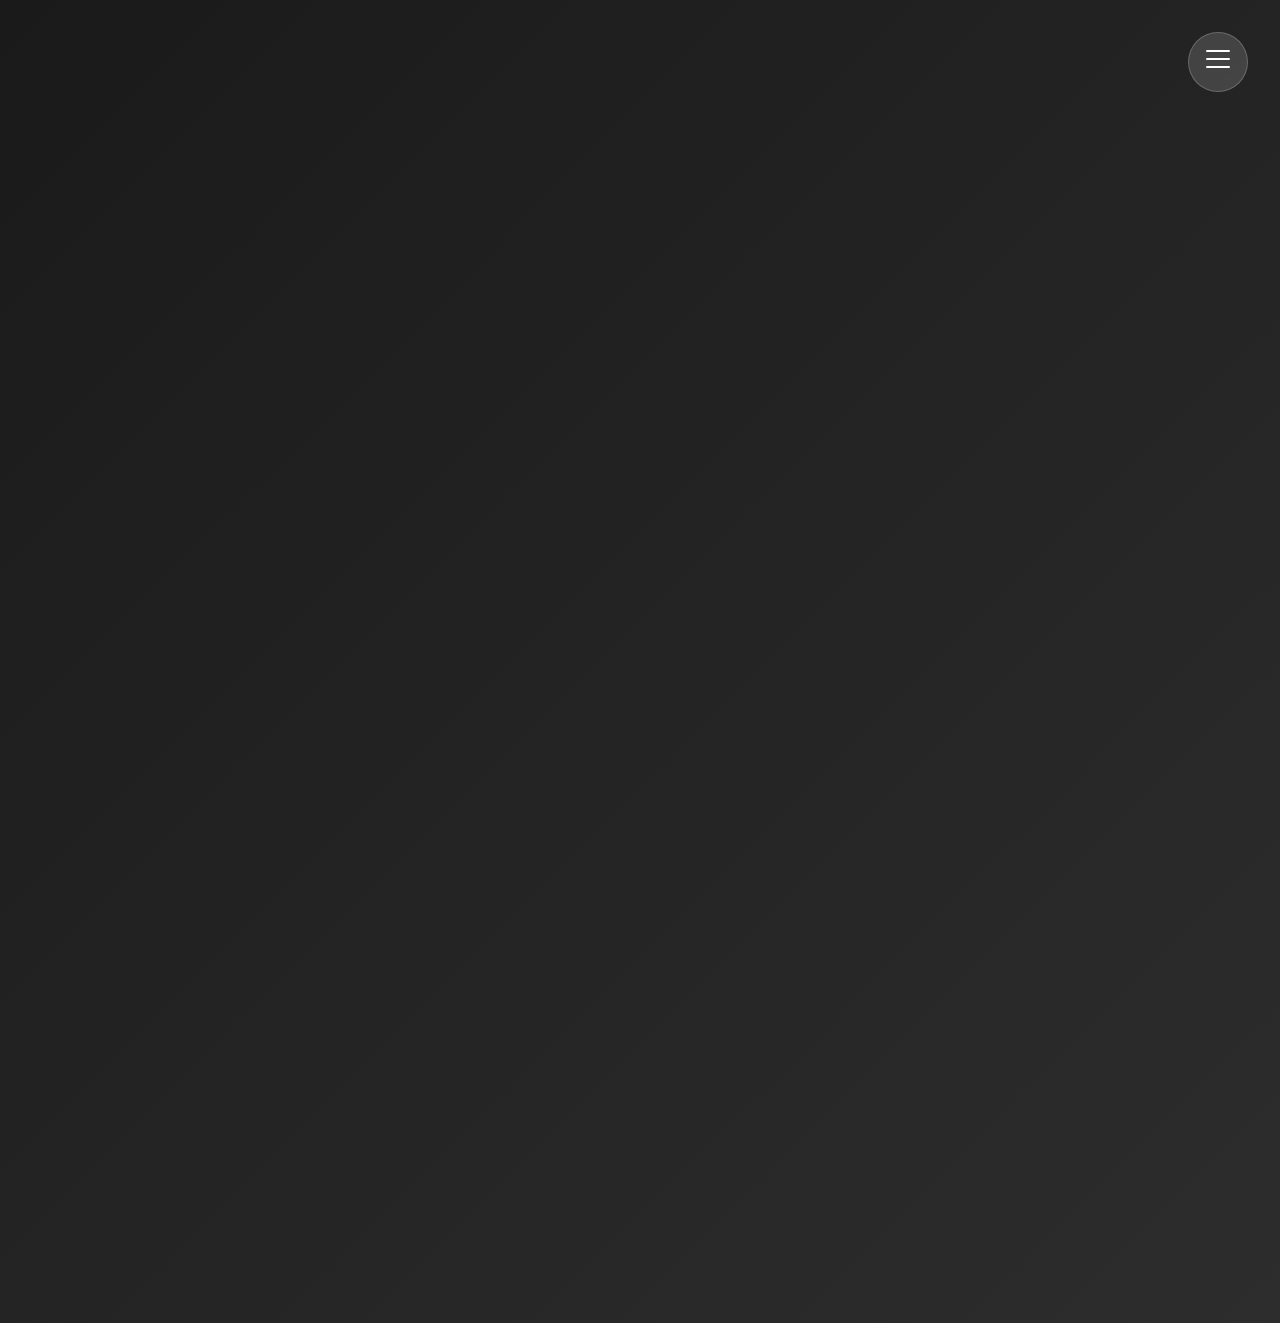
<file: prestations.html>
<!doctype html>
<html lang="fr">
<head>
  <meta charset="UTF-8" />
  <meta name="viewport" content="width=device-width, initial-scale=1.0" />
  <title>Nos prestations - Pour tous et notre projet de vie</title>
  <link rel="stylesheet" href="css/prestations.css">
</head>
<body>
  <div class="container">
    <!-- Image de fond -->
    <div class="background-image"></div>
    <!-- Contenu spécifique à la page Nos prestations -->
    <div class="page-content">
      <div class="content-wrapper">
        <h1>Nos prestations</h1>
        
        <div class="services-intro">
          <p>Nous offrons une gamme complète de services pour répondre à tous vos besoins, que vous soyez un particulier ou un professionnel. Découvrez nos différentes prestations ci-dessous.</p>
        </div>
        
        <div class="services-grid">
          <div class="service-card">
            <div class="service-icon">
              <svg xmlns="http://www.w3.org/2000/svg" width="48" height="48" viewBox="0 0 24 24" fill="none" stroke="currentColor" stroke-width="2" stroke-linecap="round" stroke-linejoin="round"><path d="M2 3h6a4 4 0 0 1 4 4v14a3 3 0 0 0-3-3H2z"></path><path d="M22 3h-6a4 4 0 0 0-4 4v14a3 3 0 0 1 3-3h7z"></path></svg>
            </div>
            <h2>Soutiens ADM</h2>
            <p>Nous vous accompagnons dans la gestion au quotidien de votre société spécialisée en bâtiment :</p>
            <ul class="service-features">
              <li>Gestions des mails et courriers</li>
              <li>Édition des devis et factures selon vos données</li>
              <li>Et bien d’autres tâches</li>
            </ul>
          </div>

          <div class="service-card">
            <div class="service-icon">
              <svg xmlns="http://www.w3.org/2000/svg" width="48" height="48" viewBox="0 0 24 24" fill="none" stroke="currentColor" stroke-width="2" stroke-linecap="round" stroke-linejoin="round"><path d="M12 3a6.364 6.364 0 0 0 9 9 9 9 0 1 1-9-9Z"></path><path d="M19.5 12.572 12 20"></path><path d="M7.5 7.5 12 12"></path></svg>
            </div>
            <h2>Mètres</h2>
            <p>Nous pouvons effectuer les métrages de vos projets en maisons individuelles et ce tous corps d’état selon les plans fournis.</p>
          </div>

          <div class="service-card">
            <div class="service-icon">
              <svg xmlns="http://www.w3.org/2000/svg" width="48" height="48" viewBox="0 0 24 24" fill="none" stroke="currentColor" stroke-width="2" stroke-linecap="round" stroke-linejoin="round"><path d="M12 17.8 5.8 21 7 14.1 2 9.3l7-1L12 2l3 6.3 7 1-5 4.8 1.2 6.9-6.2-3.2Z"></path></svg>
            </div>
            <h2>Dossier de permis de construire et déclaration de travaux</h2>
            <p>Vous avez votre terrain ou projetez d’en acheter un, la maison de vos rêves est dans votre tête ou sur papier, nous pouvons vous la présenter implémentée sur votre parcelle :</p>
            <ul class="service-features">
              <li>Plan de masse côté</li>
              <li>Plan de cellule et 3D si vous le désirez selon les éléments fournis</li>
            </ul>
            <p>Passons ensuite au montage de votre dossier à présenter à l’administration.</p>
            <p>Nous nous occupons de tout :</p>
            <ul class="service-features">
              <li>Montage du dossier CERFA</li>
              <li>Présentation à l'architecte coordinateur si il y a lieu</li>
              <li>Dépôt en ligne si vous le souhaitez</li>
            </ul>
          </div>
        </div>
      </div>
    </div>
  </div>
  <script src="main.js"></script>
</body>
</html>
</file>
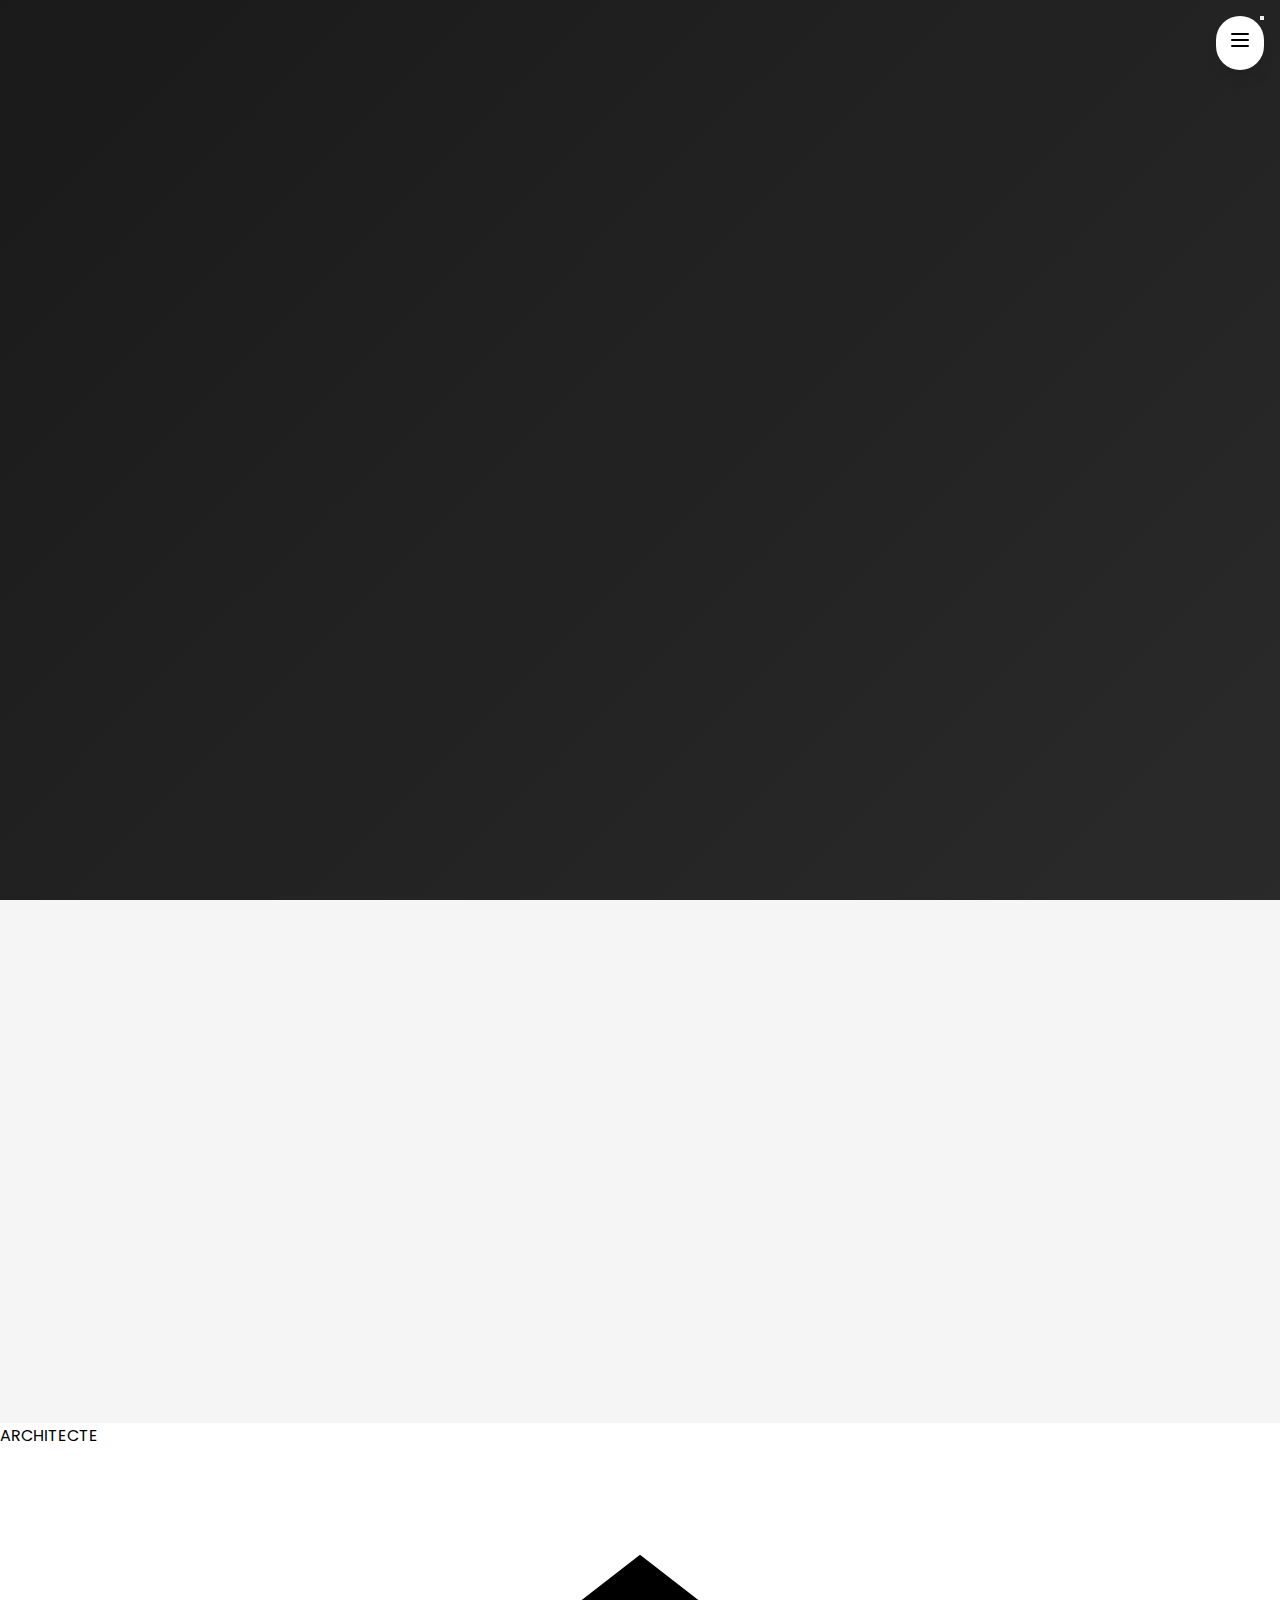
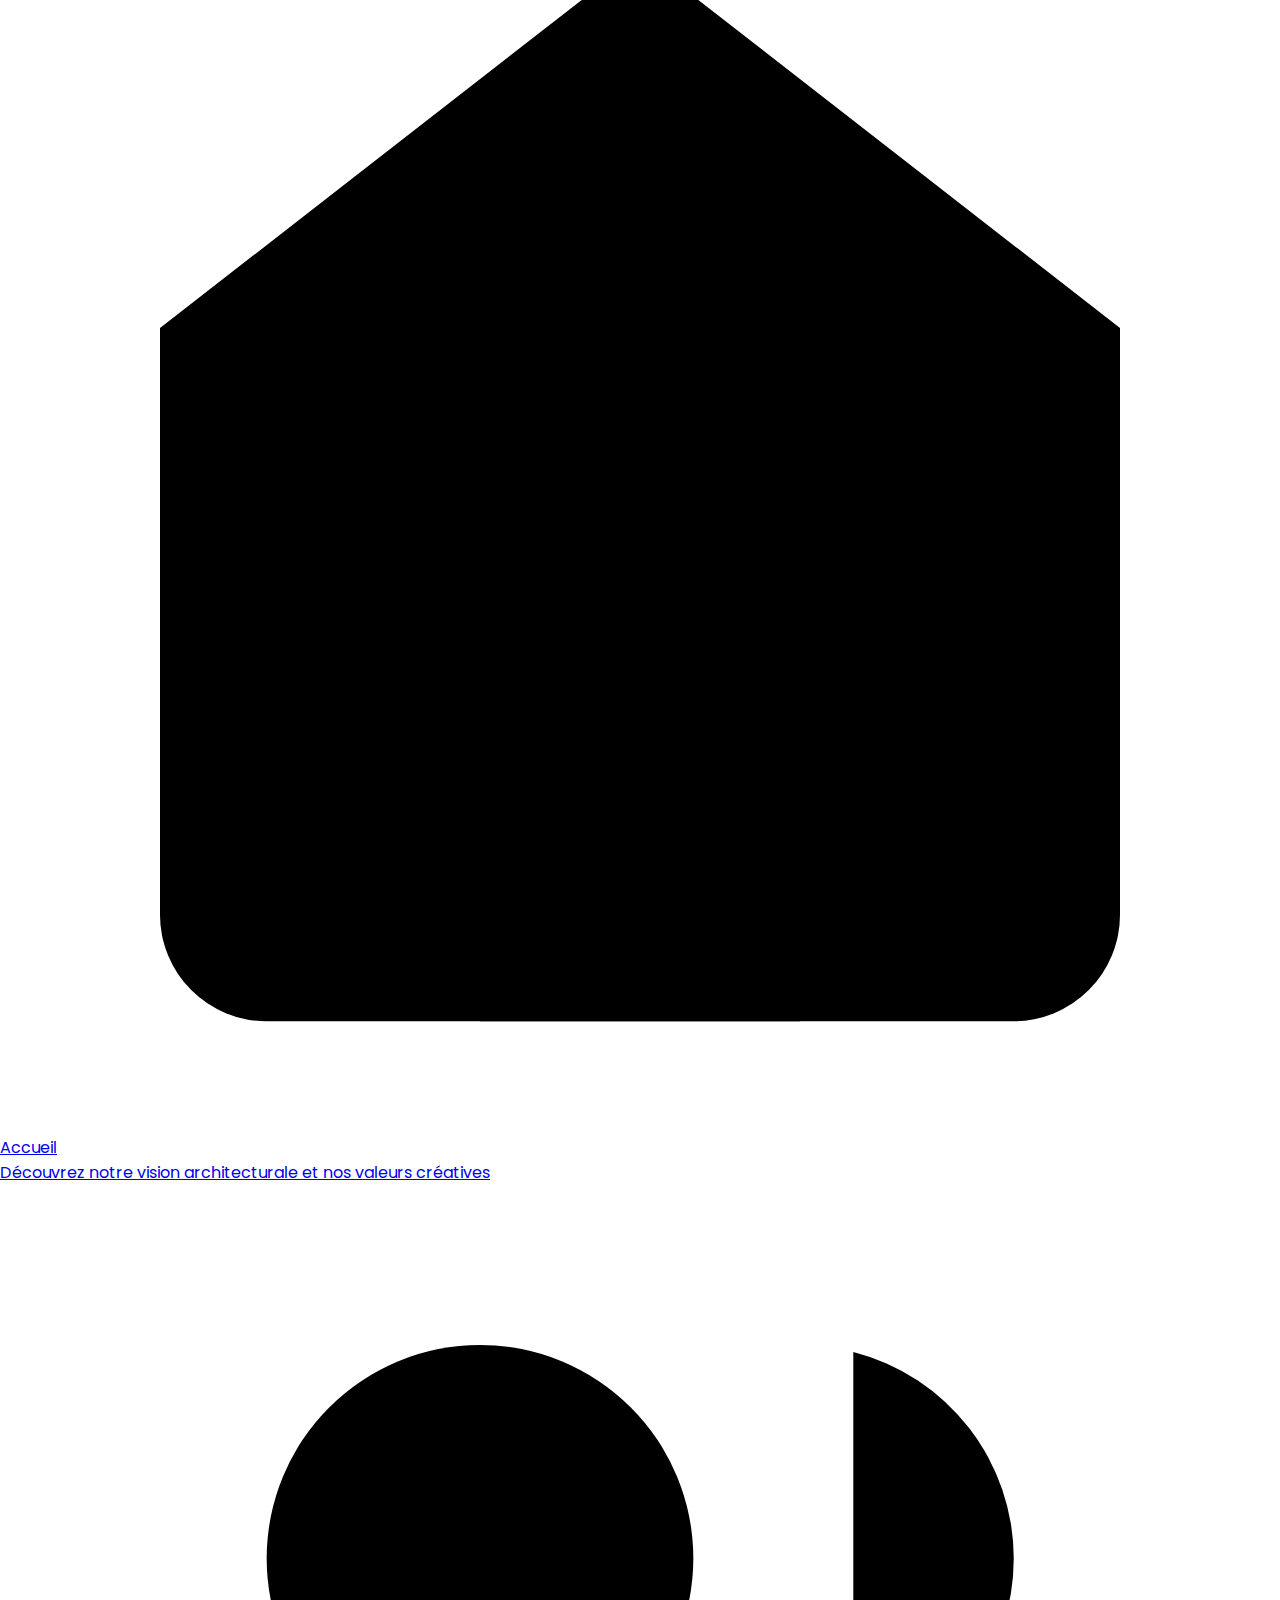
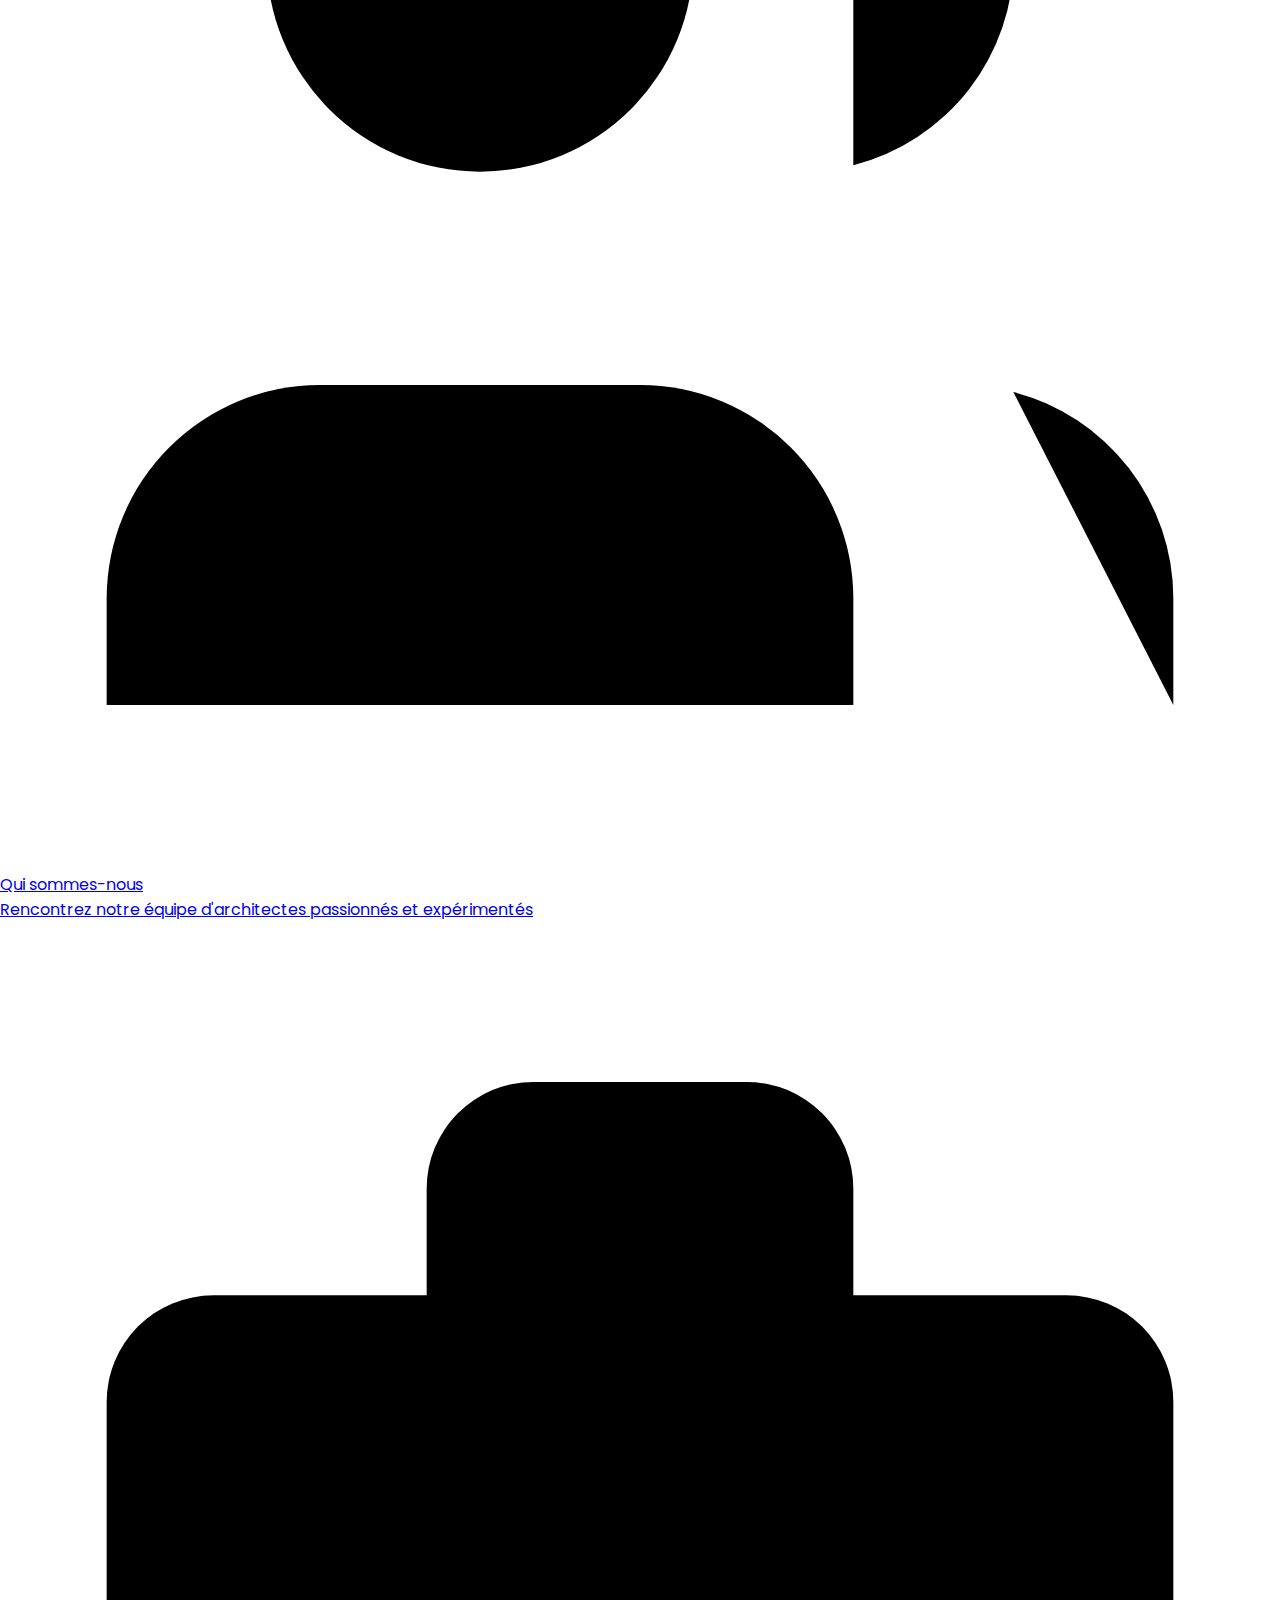
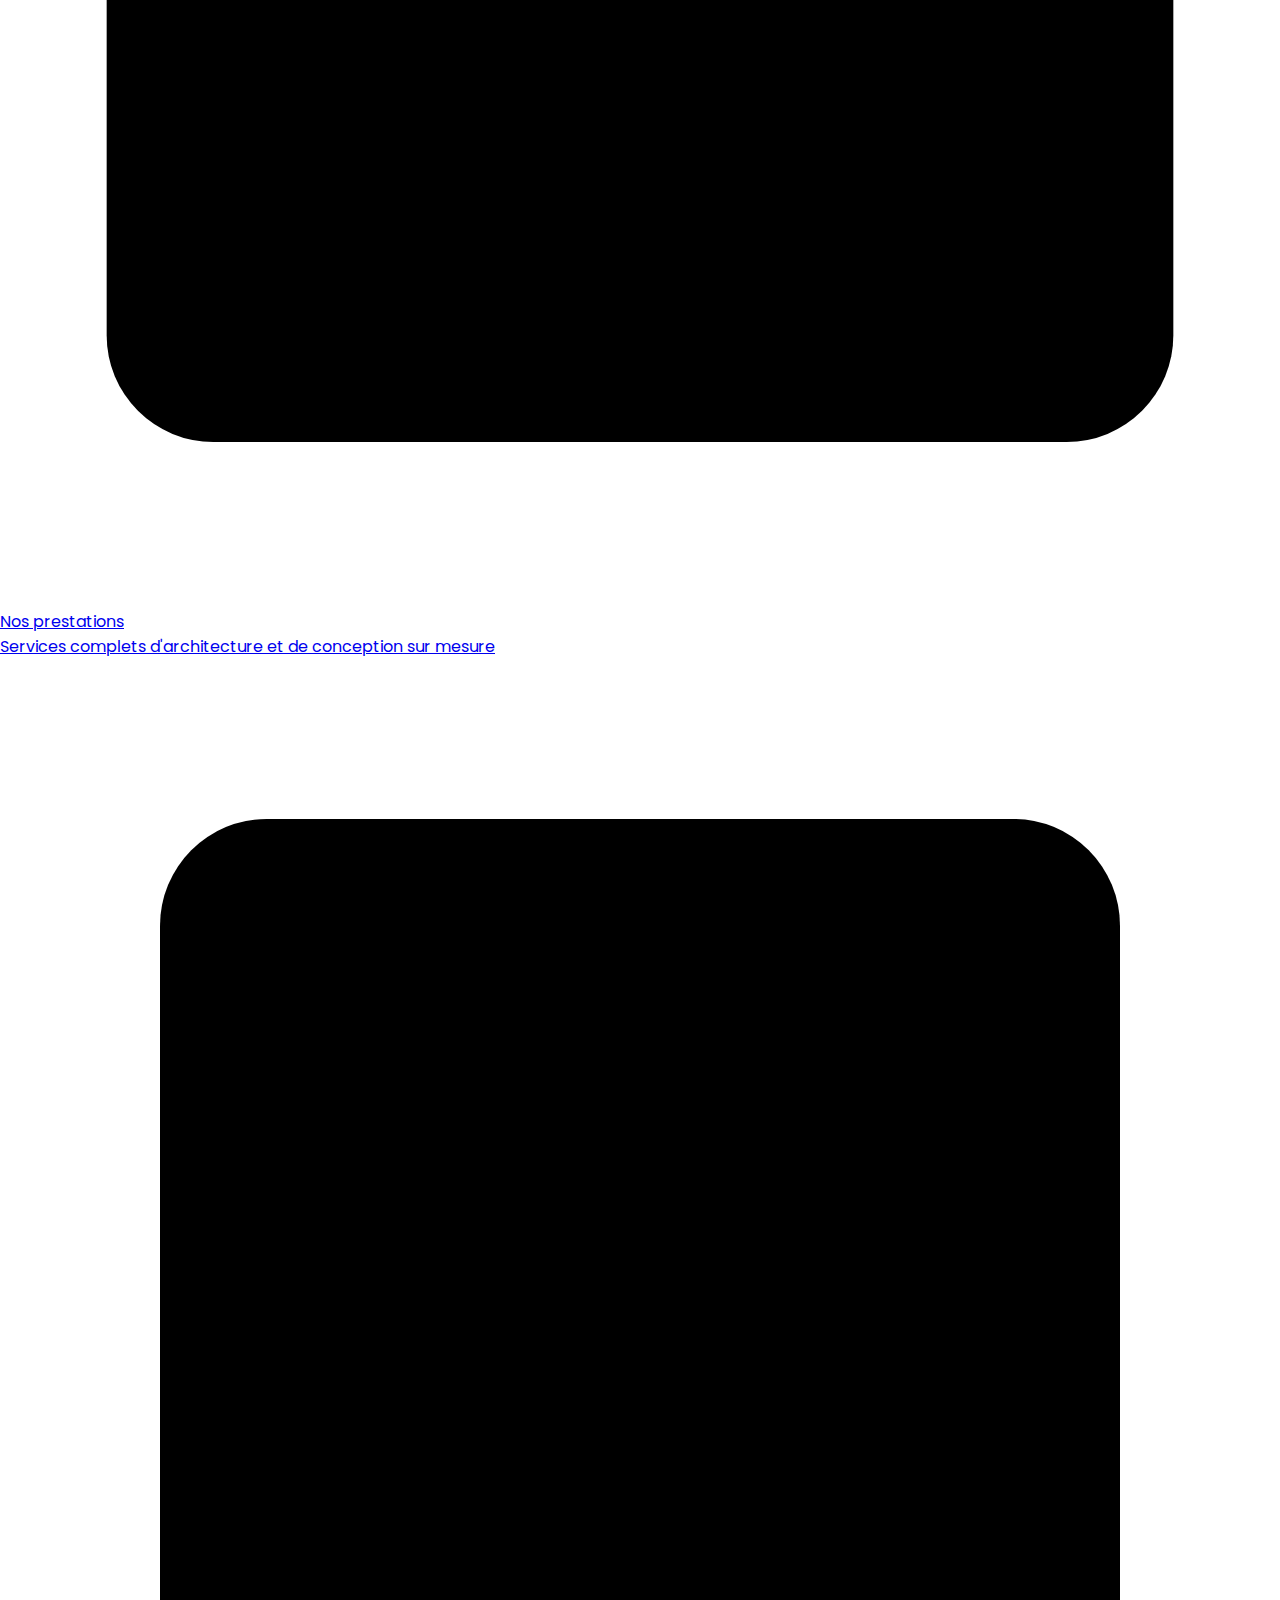
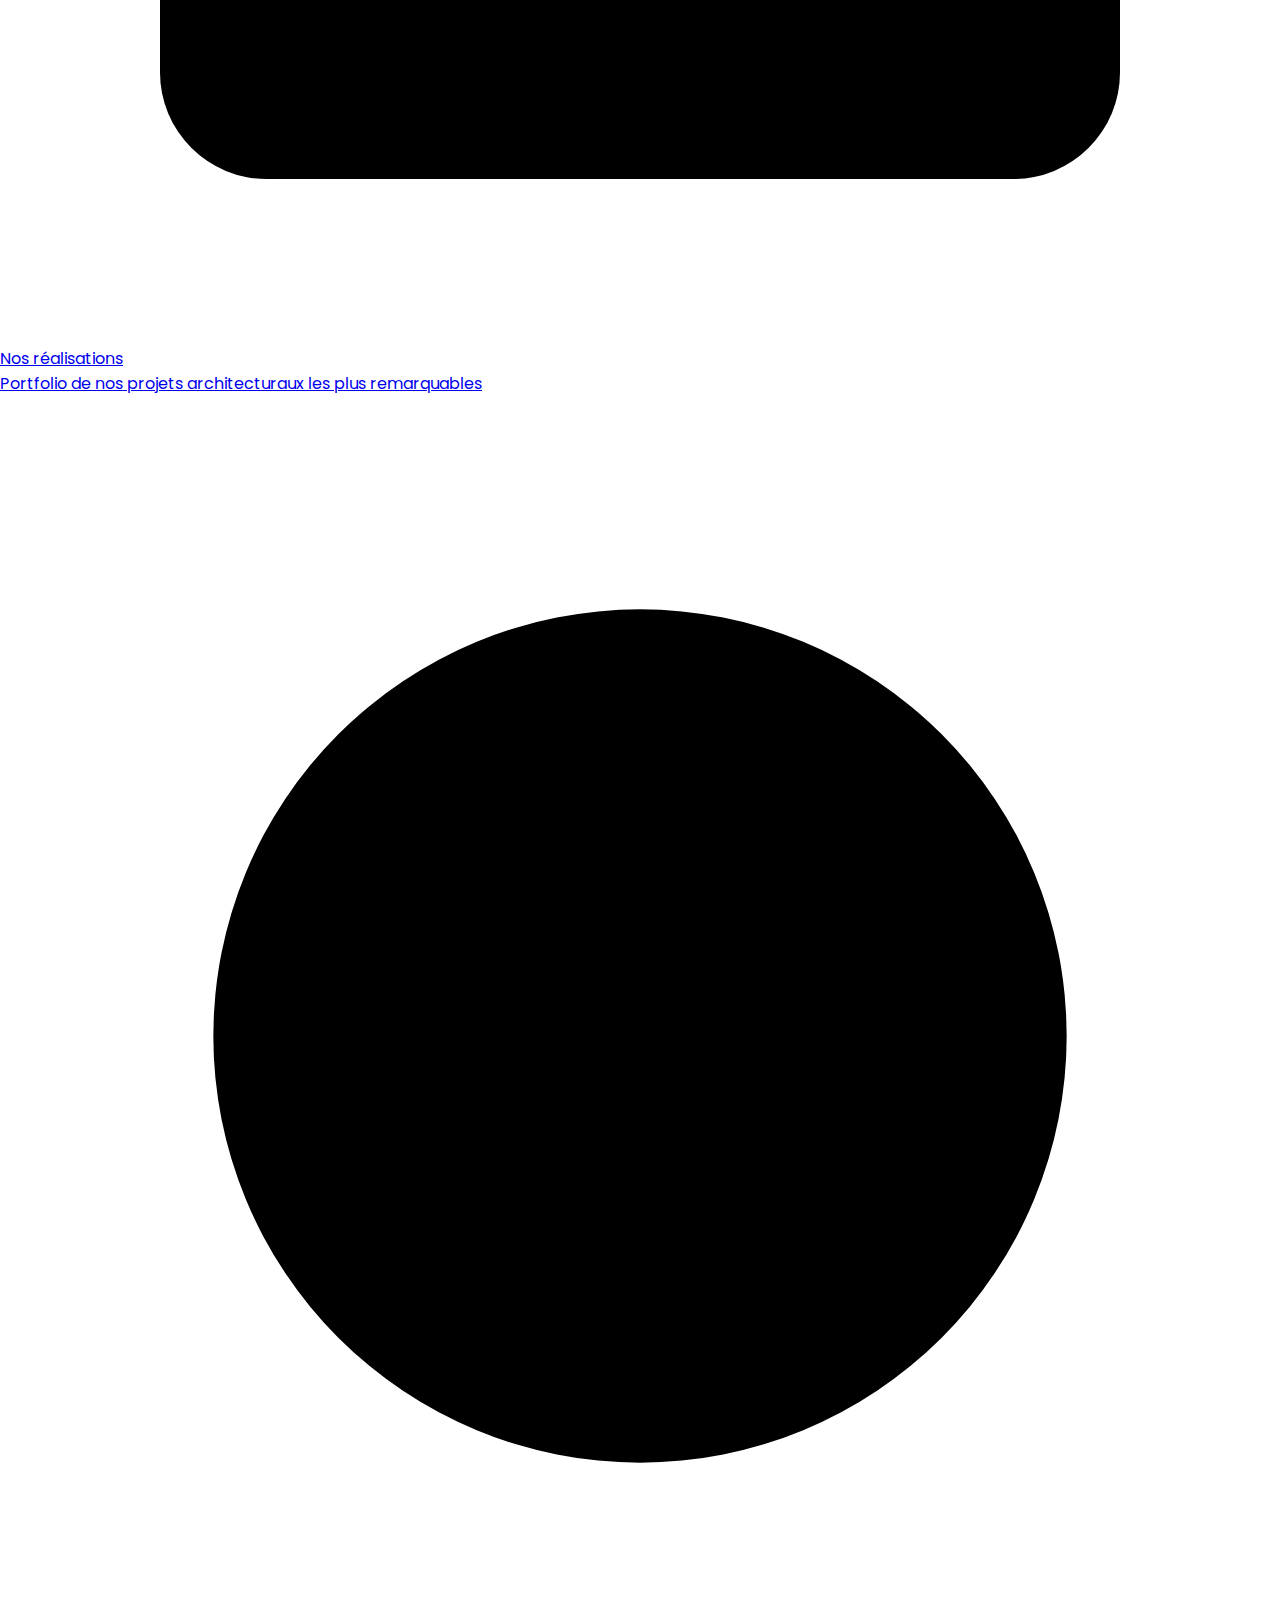
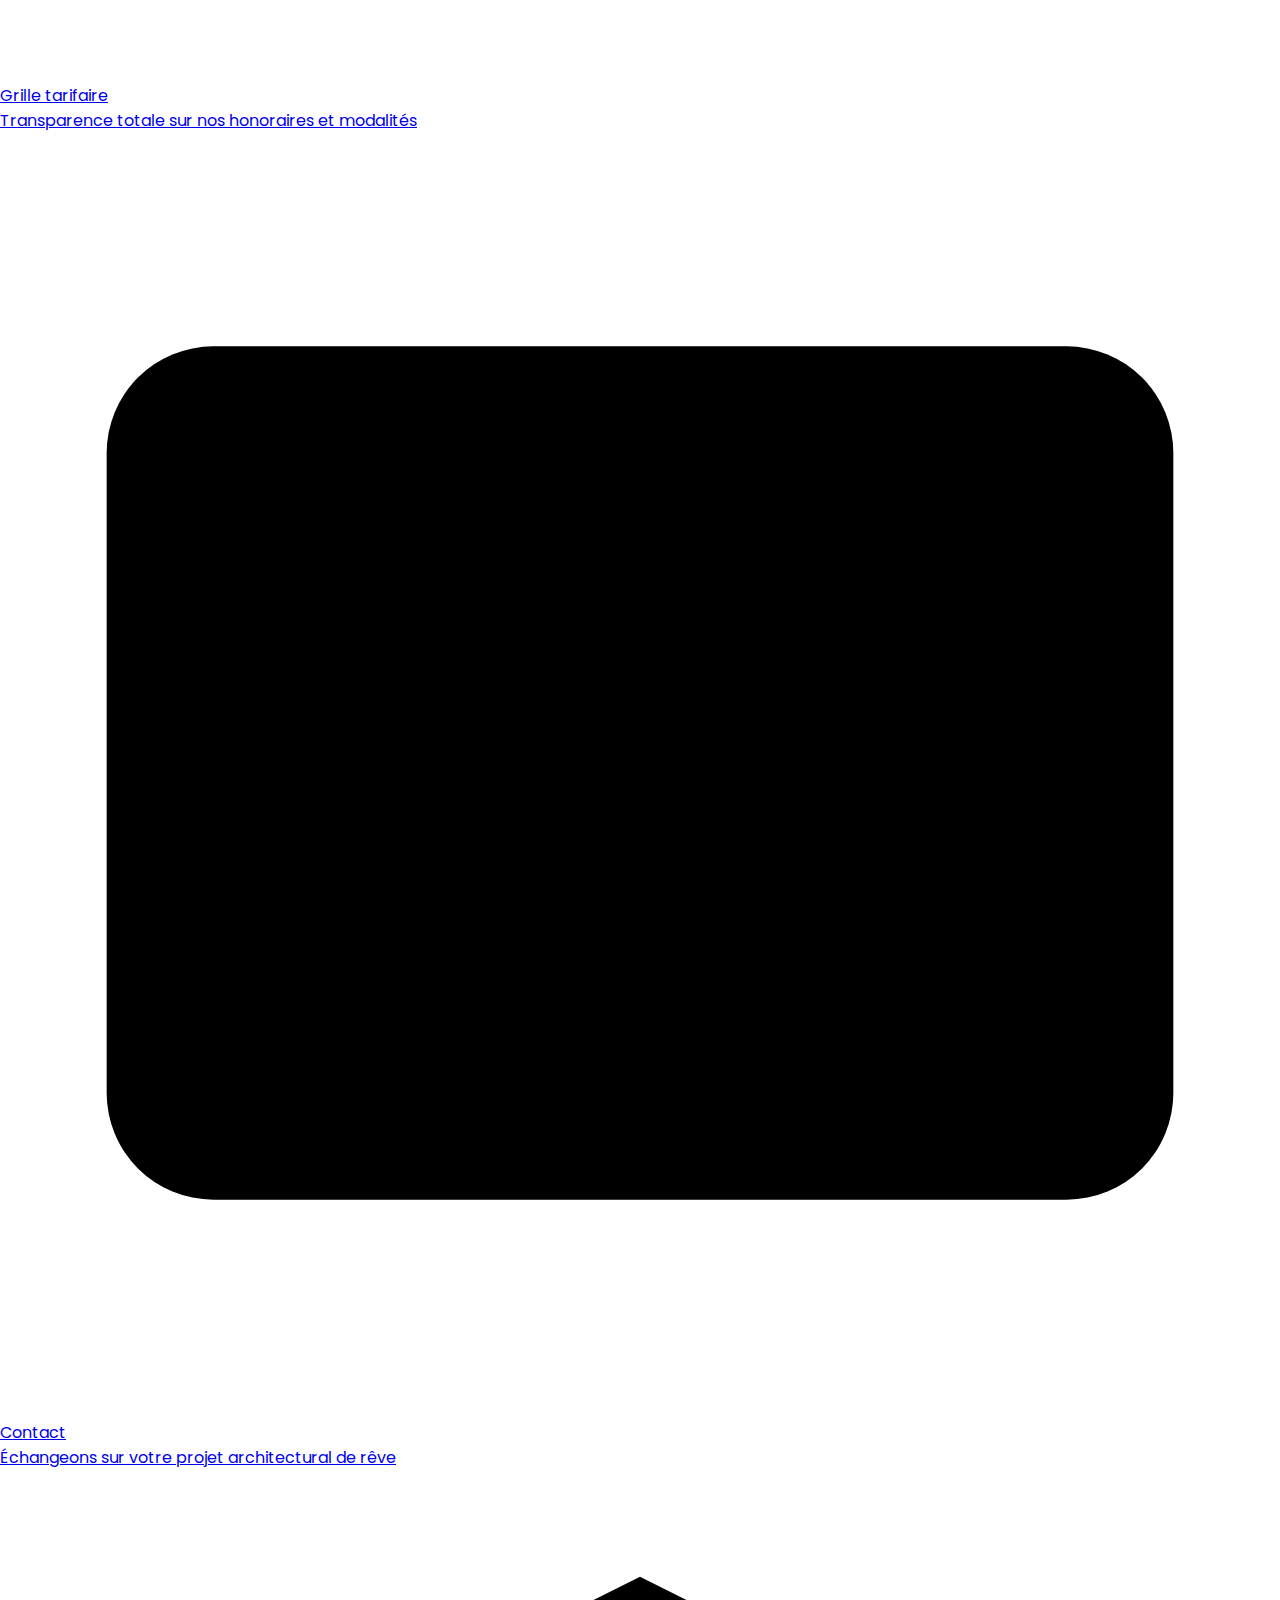
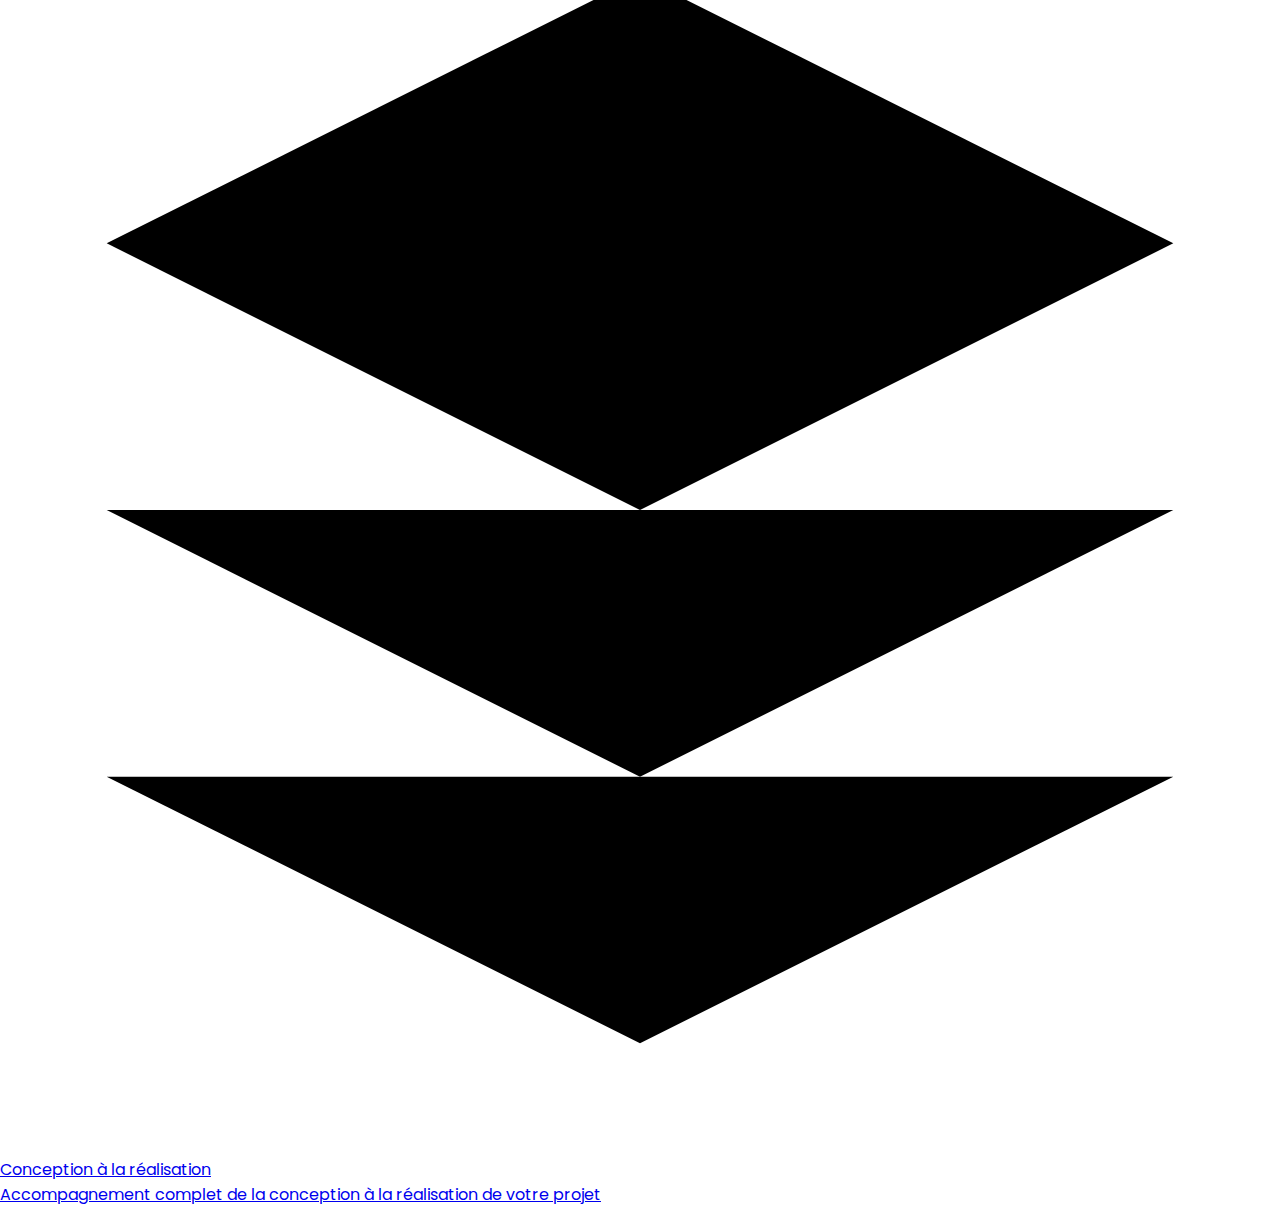
<file: qui-sommes-nous.html>
<!doctype html>
<html lang="fr">
  <head>
    <meta charset="UTF-8" />
    <meta name="viewport" content="width=device-width, initial-scale=1.0" />
    <title>Qui sommes nous ? - Notre entreprise</title>
    <link rel="preconnect" href="https://fonts.googleapis.com">
    <link rel="preconnect" href="https://fonts.gstatic.com" crossorigin>
    <link href="https://fonts.googleapis.com/css2?family=Poppins:wght@300;400;500;600;700&display=swap" rel="stylesheet">
    <link rel="stylesheet" href="css/qui-sommes-nous.css">
  </head>
  <body>
    <div class="container">
      <!-- Image de fond -->
      <div class="background-image"></div>
      
      <!-- Navigation circulaire -->
      <div class="menu-button">
        <button onclick="toggleMenu()" class="menu-trigger">
          <svg xmlns="http://www.w3.org/2000/svg" width="24" height="24" viewBox="0 0 24 24" fill="none" stroke="currentColor" stroke-width="2" stroke-linecap="round" stroke-linejoin="round"><line x1="4" x2="20" y1="12" y2="12"/><line x1="4" x2="20" y1="6" y2="6"/><line x1="4" x2="20" y1="18" y2="18"/></svg>
        </button>
      </div>
      
      <div id="circular-menu" class="circular-menu hidden">
        <div class="menu-container">
          <div class="menu-items"></div>
        </div>
        <button onclick="toggleMenu()" class="close-button">×</button>
      </div>
      
      <!-- Contenu spécifique à la page Qui sommes nous -->
      <div class="page-content">
        <div class="content-wrapper">
          <h1>Qui sommes nous ?</h1>
          
          <div class="about-section">
            <div class="team-intro">
              <h2>Notre histoire</h2>
              <p>Fondée en 2020, notre structure est une entreprise spécialisée en bâtiment. Avec plus de 30 ans d’expérience en salariat en bureau d’étude, nous pouvons vous proposer diverses missions :</p>
              <ul class="services-list">

                <li>
                  <svg xmlns="http://www.w3.org/2000/svg" width="24" height="24" fill="none" stroke="currentColor" stroke-width="2" stroke-linecap="round" stroke-linejoin="round"><path d="M12 2l7 7-7 7-7-7 7-7z"/></svg>
                  <span>Dossiers de permis de construire et de déclaration de travaux</span>
                </li>

                <li>
                  <svg xmlns="http://www.w3.org/2000/svg" width="24" height="24" fill="none" stroke="currentColor" stroke-width="2" stroke-linecap="round" stroke-linejoin="round"><path d="M3 12h18M3 6h18M3 18h18"/></svg>
                  <span>Soutien administratif aux entreprises</span>
                </li>

                 <li>
                  <svg xmlns="http://www.w3.org/2000/svg" width="24" height="24" fill="none" stroke="currentColor" stroke-width="2" stroke-linecap="round" stroke-linejoin="round"><path d="M12 2l7 7-7 7-7-7 7-7z"/></svg>
                  <span>Avant-Projet selon les éléments fournis</span>
                </li>

                <li>
                  <svg xmlns="http://www.w3.org/2000/svg" width="24" height="24" fill="none" stroke="currentColor" stroke-width="2" stroke-linecap="round" stroke-linejoin="round"><path d="M3 12h18M3 6h18M3 18h18"/></svg>
                  <span>Relevés sur site et mise au propre</span>
                </li>
              </ul>
              <p>Nous vous garantissons un travail soigné, et une collaboration efficace et durable.</p>
              <p>Le relationnel établi avec nos clients, qu’ils soient professionnels ou particuliers, est basé sur la confiance et la communication.</p>
              <p>Notre savoir-faire est à votre service, <a href="contact.html">n’hésitez pas à nous contacter</a>.</p>
            </div>
            
            <div class="values">
              <h2>Nos valeurs</h2>
              <ul class="values-list">
                <li>
                  <h3>Intégrité</h3>
                  <p>Nous agissons avec honnêteté et transparence dans toutes nos interactions.</p>
                </li>
                <li>
                  <h3>Excellence</h3>
                  <p>Nous nous efforçons de fournir un travail de la plus haute qualité.</p>
                </li>
                <li>
                  <h3>Collaboration</h3>
                  <p>Nous travaillons en étroite collaboration avec nos clients pour atteindre leurs objectifs.</p>
                </li>
              </ul>
            </div>
              </div>
            </div>
          </div>
        </div>
      </div>
    </div>
    
    <script src="main.js"></script>
  </body>
</html>
</file>
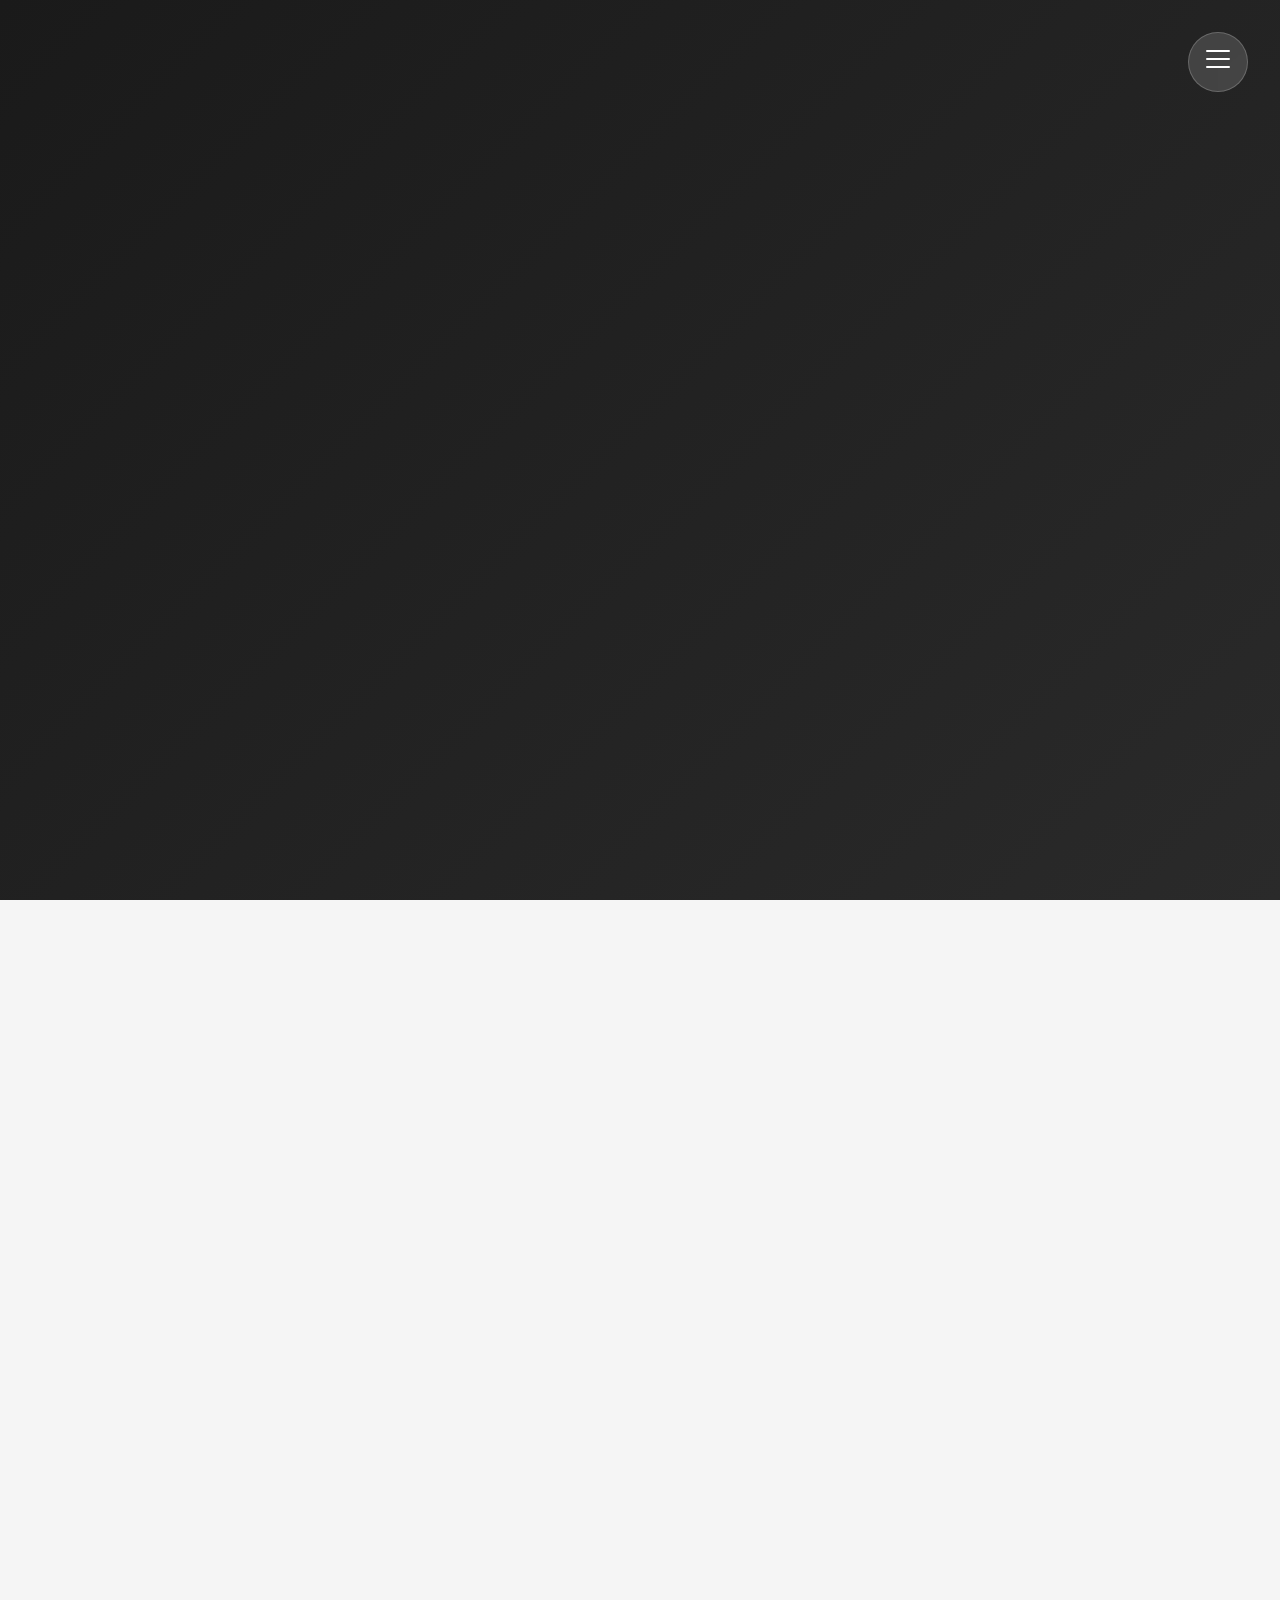
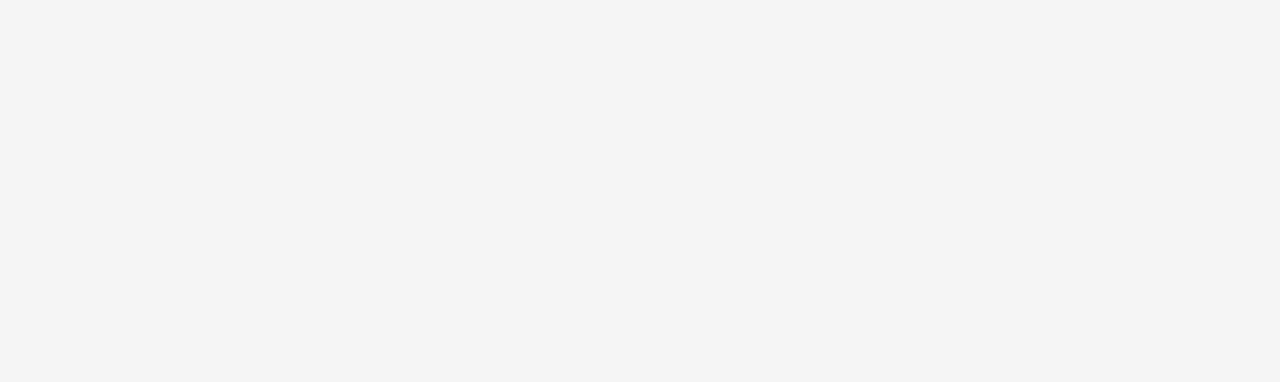
<file: tarifs.html>
<!doctype html>
<html lang="fr">
<head>
  <meta charset="UTF-8" />
  <meta name="viewport" content="width=device-width, initial-scale=1.0" />
  <title>Grille tarifs - Pour tous et notre projet de vie</title>
  <link rel="stylesheet" href="css/tarifs.css">
</head>
<body>
  <div class="container">
    <div class="background-image"></div>
    
    <div id="circular-menu" class="circular-menu hidden">
      <div class="menu-container">
        <div class="menu-items"></div>
      </div>
      <button onclick="toggleMenu()" class="close-button">×</button>
    </div>
    
    <!-- Contenu de la page -->
    <div class="page-content">
      <div class="content-wrapper">
        <h1>Nos Services et Tarifs</h1>
        
        <div class="pricing-intro">
          <p>Nous nous tenons à votre disposition pour toute demande et l'établissement d'un devis. Selon vos besoins, nous pouvons vous proposer plusieurs formules adaptées à votre projet.</p>
        </div>
        
        <div class="pricing-tables">
          <!-- Grille de tarifs pour services -->
          <div class="pricing-grid active">
            <div class="pricing-card">
              <div class="pricing-header">
                <h2>Soutien Administratif</h2>
                <div class="pricing-price">
                  <span class="price">35€</span>
                  <span class="period">par heure</span>
                </div>
                <div class="pricing-price">
                  <span class="price-detail">120€ / la demi-journée</span>
                  <span class="price-detail">180€ / la journée</span>
                </div>
              </div>
              <div class="pricing-features">
                <ul>
                  <li>Assistance administrative complète</li>
                  <li>Gestion de documents</li>
                  <li>Aide aux démarches</li>
                </ul>
              </div>
            </div>
            
            <div class="pricing-card">
              <div class="pricing-header">
                <h2>Métrage de Permis de Construire</h2>
                <div class="pricing-price">
                  <span class="price-detail">0 à 100m² : 750€</span>
                  <span class="price-detail">100 à 200m² : 900€</span>
                </div>
              </div>
              <div class="pricing-features">
                <ul>
                  <li>Réalisation des plans nécessaires</li>
                  <li>Dossier complet pour dépôt</li>
                  <li>Nécessite validation par un architecte DPLG</li>
                  <li>Nous pouvons gérer cette démarche (prestation réglée directement à l'architecte)</li>
                </ul>
              </div>
            </div>
            
            <div class="pricing-card">
              <div class="pricing-header">
                <h2>Relevés et Mise au Propre</h2>
                <div class="pricing-price">
                  <span class="price">50€</span>
                  <span class="period">par heure</span>
                </div>
                <div class="pricing-price">
                  <span class="price-detail">+ frais de déplacement</span>
                </div>
              </div>
              <div class="pricing-features">
                <ul>
                  <li>Relevés précis sur site</li>
                  <li>Mise au propre des plans</li>
                  <li>Adaptation selon vos besoins</li>
                </ul>
              </div>
            </div>
          </div>
          
          <!-- Deuxième rangée de services -->
          <div class="pricing-grid active">
            <div class="pricing-card">
              <div class="pricing-header">
                <h2>Avant-projets</h2>
                <div class="pricing-price">
                  <span class="price-detail">Plan masse coté + plan cellule : 150€</span>
                </div>
                <div class="pricing-price">
                  <span class="price-detail">+ 3D : 300€</span>
                </div>
              </div>
              <div class="pricing-features">
                <ul>
                  <li>Réalisation selon vos données</li>
                  <li>Plans détaillés et cotés</li>
                  <li>Option visualisation 3D</li>
                </ul>
              </div>
            </div>
            
            <div class="pricing-card">
              <div class="pricing-header">
                <h2>Déclaration de Travaux</h2>
                <div class="pricing-price">
                  <span class="price">Sur devis</span>
                  <span class="period">selon votre projet</span>
                </div>
              </div>
              <div class="pricing-features">
                <ul>
                  <li>Préparation du dossier complet</li>
                  <li>Adaptation aux spécificités locales</li>
                  <li>Suivi de la procédure</li>
                </ul>
              </div>
            </div>
            
            <div class="pricing-card">
              <div class="pricing-header">
                <h2>Projets Sur Mesure</h2>
                <div class="pricing-price">
                  <span class="price">Devis personnalisé</span>
                  <span class="period">selon votre cahier des charges</span>
                </div>
              </div>
              <div class="pricing-features">
                <ul>
                  <li>Étude approfondie de vos besoins</li>
                  <li>Solutions adaptées à votre situation</li>
                  <li>Accompagnement complet</li>
                </ul>
              </div>
            </div>
          </div>
        </div>
        
        <div class="info-note">
          <p>Pour toute demande spécifique ou projet complexe, n'hésitez pas à nous contacter pour un devis personnalisé.</p>
        </div>
        
        <!-- Bouton CGV -->
        <div class="cgv-container">
          <a href="images/cgv.pdf" download class="cgv-button">
            <span>CGV</span>
          </a>
        </div>
        
        <div class="faq-section">
          <h2>Questions fréquentes</h2>
          
          <div class="accordion">
            <div class="accordion-item">
              <button class="accordion-header">
                Comment se déroule la prise en charge de mon projet ?
                <svg class="accordion-icon" xmlns="http://www.w3.org/2000/svg" width="24" height="24" viewBox="0 0 24 24" fill="none" stroke="currentColor" stroke-width="2" stroke-linecap="round" stroke-linejoin="round"><polyline points="6 9 12 15 18 9"></polyline></svg>
              </button>
              <div class="accordion-content">
                <p>Nous commençons par un échange approfondi pour comprendre vos besoins. Ensuite, nous établissons un devis détaillé avant de planifier les différentes étapes de réalisation de votre projet. Tout au long du processus, vous bénéficiez d'un suivi personnalisé.</p>
              </div>
            </div>
            
            <div class="accordion-item">
              <button class="accordion-header">
                Quel est le délai de réalisation pour un permis de construire ?
                <svg class="accordion-icon" xmlns="http://www.w3.org/2000/svg" width="24" height="24" viewBox="0 0 24 24" fill="none" stroke="currentColor" stroke-width="2" stroke-linecap="round" stroke-linejoin="round"><polyline points="6 9 12 15 18 9"></polyline></svg>
              </button>
              <div class="accordion-content">
                <p>Le délai varie selon la complexité du projet et la disponibilité des informations nécessaires. En général, comptez 2 à 3 semaines pour la réalisation des plans et du dossier complet. La validation par un architecte DPLG peut nécessiter un délai supplémentaire que nous intégrons dans notre planning.</p>
              </div>
            </div>
            
            <div class="accordion-item">
              <button class="accordion-header">
                Quels modes de paiement acceptez-vous ?
                <svg class="accordion-icon" xmlns="http://www.w3.org/2000/svg" width="24" height="24" viewBox="0 0 24 24" fill="none" stroke="currentColor" stroke-width="2" stroke-linecap="round" stroke-linejoin="round"><polyline points="6 9 12 15 18 9"></polyline></svg>
              </button>
              <div class="accordion-content">
                <p>Nous acceptons les modes de payement par virement ou par chèque bancaire.</p>
              </div>
            </div>
          </div>
        </div>
      </div>
    </div>
  </div>
  <script src="main.js"></script>
  <script>
    // Toggle menu function
    function toggleMenu() {
      const menu = document.getElementById('circular-menu');
      if (menu.classList.contains('hidden')) {
        menu.classList.remove('hidden');
        setTimeout(() => {
          menu.classList.add('fade-in');
        }, 10);
      } else {
        menu.classList.remove('fade-in');
        setTimeout(() => {
          menu.classList.add('hidden');
        }, 500);
      }
    }
    
    // Accordion functionality
    document.querySelectorAll('.accordion-header').forEach(button => {
      button.addEventListener('click', () => {
        const accordionItem = button.parentNode;
        accordionItem.classList.toggle('active');
      });
    });
  </script>
</body>
</html>
</file>
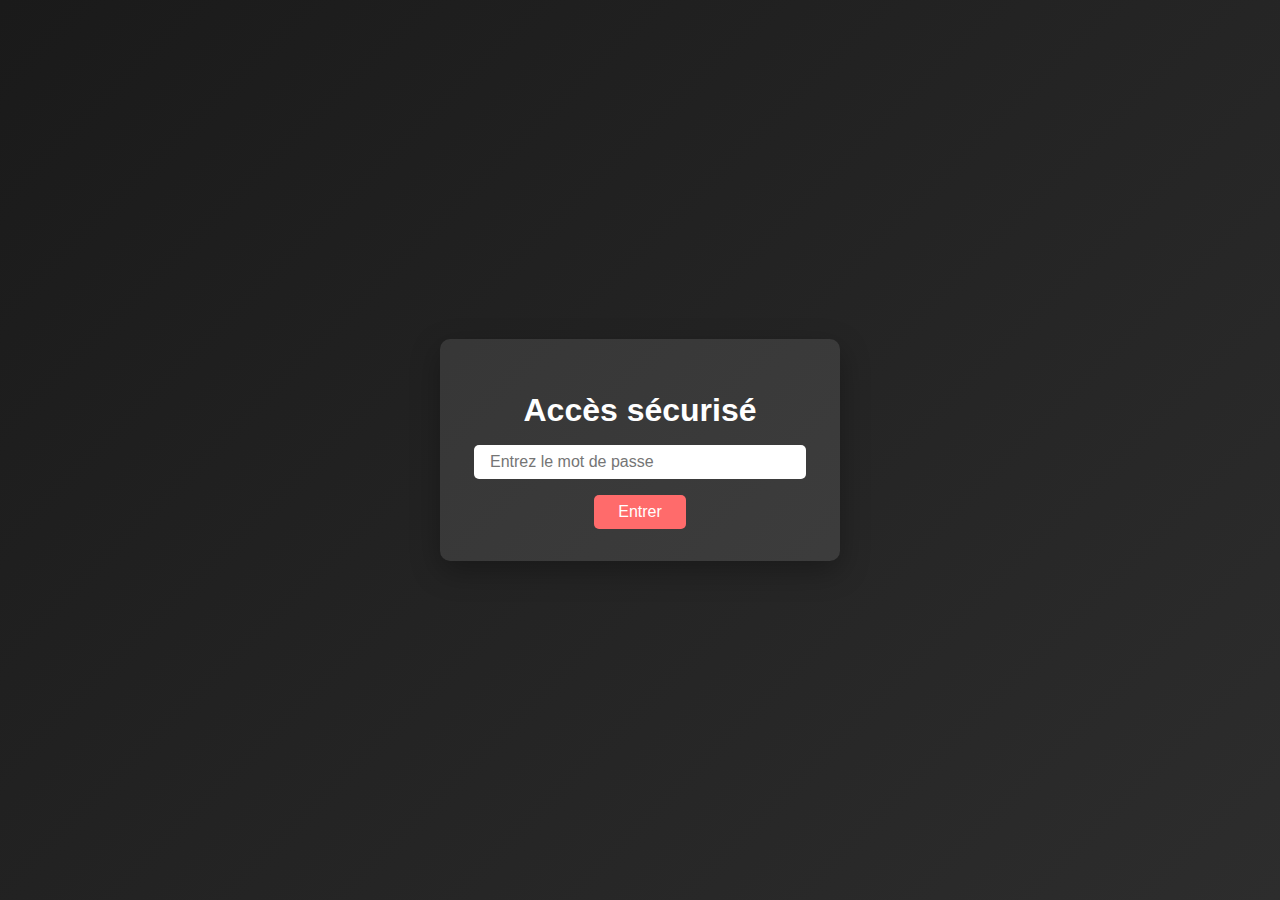
<file: test.html>
<!DOCTYPE html>
<html lang="fr">
<head>
    <meta charset="UTF-8">
    <meta name="viewport" content="width=device-width, initial-scale=1.0">
    <title>Accès sécurisé</title>
    <style>
        body {
            font-family: 'Poppins', sans-serif;
            display: flex;
            justify-content: center;
            align-items: center;
            height: 100vh;
            margin: 0;
            background: linear-gradient(135deg, #1a1a1a, #2d2d2d);
            color: white;
        }

        .lock-screen {
            text-align: center;
            background: rgba(255, 255, 255, 0.1);
            padding: 2rem;
            border-radius: 10px;
            box-shadow: 0 10px 30px rgba(0, 0, 0, 0.3);
        }

        .lock-screen h1 {
            margin-bottom: 1rem;
            font-size: 2rem;
        }

        .lock-screen input {
            padding: 0.5rem 1rem;
            font-size: 1rem;
            border: none;
            border-radius: 5px;
            margin-bottom: 1rem;
            width: 100%;
            max-width: 300px;
        }

        .lock-screen button {
            padding: 0.5rem 1.5rem;
            font-size: 1rem;
            background: #ff6b6b;
            color: white;
            border: none;
            border-radius: 5px;
            cursor: pointer;
            transition: background 0.3s ease;
        }

        .lock-screen button:hover {
            background: #ff4c4c;
        }

        .error-message {
            color: #ff6b6b;
            margin-top: 1rem;
            display: none;
        }
    </style>
</head>
<body>
    <div class="lock-screen">
        <h1>Accès sécurisé</h1>
        <input type="password" id="password" placeholder="Entrez le mot de passe" />
        <button onclick="checkPassword()">Entrer</button>
        <p class="error-message" id="error-message">Mot de passe incorrect. Veuillez réessayer.</p>
    </div>

    <script>
        function checkPassword() {
            const password = document.getElementById('password').value;
            const errorMessage = document.getElementById('error-message');
            const correctPassword = "200519"; // Remplacez par le mot de passe souhaité

            if (password === correctPassword) {
                // Redirige vers le site principal
                window.location.href = "accueil.html"; // Remplacez par la page d'accueil de votre site
            } else {
                // Affiche un message d'erreur
                errorMessage.style.display = "block";
            }
        }
    </script>
</body>
</html>
</file>
<file: style.css>
/* Styles de base */
* {
  margin: 0;
  padding: 0;
  box-sizing: border-box;
  font-family: 'Poppins', sans-serif; /* Harmonisation de la typographie */
}

.container {
  height: 100vh;
  position: relative;
  overflow: hidden;
}

.background-image {
  position: absolute;
  inset: 0;
  z-index: 0;
  background-image: url("images/maisons-individuelles.jpg"); /* Remplacez par le chemin de votre image */
  background-size: cover;
  background-position: center;
  filter: brightness(0.3);
}

/* Navigation Architecte - CSS */

/* Menu Button */
.menu-button {
  position: fixed;
  top: 2rem;
  right: 2rem;
  z-index: 1000;
  background: rgba(255, 255, 255, 0.15);
  backdrop-filter: blur(20px);
  border: 1px solid rgba(255, 255, 255, 0.2);
  border-radius: 50%;
  width: 60px;
  height: 60px;
  cursor: pointer;
  transition: all 0.4s cubic-bezier(0.23, 1, 0.32, 1);
  display: flex;
  align-items: center;
  justify-content: center;
}

.menu-button:hover {
  transform: scale(1.1);
  background: rgba(255, 255, 255, 0.25);
  box-shadow: 0 20px 40px rgba(0, 0, 0, 0.2);
}

.hamburger {
  width: 24px;
  height: 24px;
  position: relative;
  transition: all 0.4s ease;
}

.hamburger span {
  display: block;
  position: absolute;
  height: 2px;
  width: 100%;
  background: white;
  border-radius: 2px;
  opacity: 1;
  left: 0;
  transform: rotate(0deg);
  transition: all 0.3s cubic-bezier(0.23, 1, 0.32, 1);
}

.hamburger span:nth-child(1) { top: 0px; }
.hamburger span:nth-child(2) { top: 8px; }
.hamburger span:nth-child(3) { top: 16px; }

.menu-button.active .hamburger span:nth-child(1) {
  top: 8px;
  transform: rotate(135deg);
}

.menu-button.active .hamburger span:nth-child(2) {
  opacity: 0;
  left: -60px;
}

.menu-button.active .hamburger span:nth-child(3) {
  top: 8px;
  transform: rotate(-135deg);
}

/* Navigation Overlay */
.nav-overlay {
  position: fixed;
  top: 0;
  left: 0;
  width: 100%;
  height: 100%;
  background: linear-gradient(135deg, rgba(0, 0, 0, 0.95) 0%, rgba(30, 30, 60, 0.95) 100%);
  backdrop-filter: blur(30px);
  z-index: 999;
  opacity: 0;
  visibility: hidden;
  transition: all 0.6s cubic-bezier(0.23, 1, 0.32, 1);
}

.nav-overlay.active {
  opacity: 1;
  visibility: visible;
}

/* Navigation Container */
.nav-container {
  display: flex;
  height: 100%;
  align-items: center;
  justify-content: center;
  padding: 2rem;
}

/* Navigation Menu */
.nav-menu {
  display: grid;
  grid-template-columns: repeat(auto-fit, minmax(200px, 1fr)); /* Ajuste automatiquement les colonnes */
  gap: 1.5rem; /* Espacement entre les onglets */
  max-width: 1000px;
  margin: 0 auto;
  padding: 2rem;
}

/* Navigation Item */
.nav-item {
  background: rgba(255, 255, 255, 0.1);
  border: 1px solid rgba(255, 255, 255, 0.2);
  border-radius: 15px;
  padding: 1.5rem;
  text-decoration: none;
  color: white;
  text-align: center;
  transition: all 0.3s ease;
  display: flex;
  flex-direction: column;
  align-items: center;
  justify-content: center;
}

/* Animation des onglets */
.nav-item {
  opacity: 0;
  transform: translateY(20px);
  transition: all 0.4s ease;
}

.nav-item.animate {
  opacity: 1;
  transform: translateY(0);
}

.nav-item:nth-child(1) { transition-delay: 0.1s; }
.nav-item:nth-child(2) { transition-delay: 0.2s; }
.nav-item:nth-child(3) { transition-delay: 0.3s; }
.nav-item:nth-child(4) { transition-delay: 0.4s; }
.nav-item:nth-child(5) { transition-delay: 0.5s; }
.nav-item:nth-child(6) { transition-delay: 0.6s; }
.nav-item:nth-child(7) { transition-delay: 0.7s; }

.nav-item:hover {
  background: rgba(255, 255, 255, 0.2);
  transform: translateY(-5px);
  box-shadow: 0 10px 20px rgba(0, 0, 0, 0.3);
}

.nav-item-icon {
  width: 40px;
  height: 40px;
  margin-bottom: 1rem;
  stroke: white;
  stroke-width: 1.5;
  fill: none;
  transition: all 0.3s ease;
}

.nav-item:hover .nav-item-icon {
  stroke: #ffd93d; /* Couleur d'accentuation au survol */
}

.nav-item-title {
  font-size: 1.2rem;
  font-weight: 600;
  margin-bottom: 0.5rem;
}

.nav-item-description {
  font-size: 0.9rem;
  opacity: 0.8;
  line-height: 1.4;
}

/* Animation Classes */
.nav-item.animate {
  opacity: 1;
  transform: translateY(0);
}

.nav-item:nth-child(1) { transition-delay: 0.1s; }
.nav-item:nth-child(2) { transition-delay: 0.2s; }
.nav-item:nth-child(3) { transition-delay: 0.3s; }
.nav-item:nth-child(4) { transition-delay: 0.4s; }
.nav-item:nth-child(5) { transition-delay: 0.5s; }
.nav-item:nth-child(6) { transition-delay: 0.6s; }

/* Brand Logo */
.brand-logo {
  position: absolute;
  top: 3rem;
  left: 3rem;
  color: white;
  font-size: 1.2rem;
  font-weight: 700;
  letter-spacing: -0.02em;
  opacity: 0;
  transform: translateX(-20px);
  transition: all 0.6s cubic-bezier(0.23, 1, 0.32, 1);
  transition-delay: 0.2s;
}

.nav-overlay.active .brand-logo {
  opacity: 1;
  transform: translateX(0);
}

/* Animation des particules */
@keyframes floatUp {
  to {
      transform: translateY(-100vh);
      opacity: 0;
  }
}

/* Responsive */
@media (max-width: 768px) {
  .nav-menu {
      grid-template-columns: 1fr;
      gap: 1.5rem;
      padding: 0 1rem;
  }

  .nav-item {
      padding: 1.5rem;
  }

  .nav-item-title {
      font-size: 1.2rem;
  }

  .nav-item-description {
      font-size: 0.8rem;
  }

  .brand-logo {
      top: 2rem;
      left: 2rem;
      font-size: 1rem;
  }

  .menu-button {
      top: 1.5rem;
      right: 1.5rem;
      width: 50px;
      height: 50px;
  }

  .hamburger {
      width: 20px;
      height: 20px;
  }
}

/* Fin Menu */

.main-content {
  position: relative;
  z-index: 10;
  height: 100%;
  display: flex;
  flex-direction: column;
  align-items: center;
  justify-content: center;
  color: white;
}

.logo {
  margin-bottom: 2rem;
  will-change: transform;
  transition: transform 0.3s;
}

h1 {
  font-size: 3rem;
  font-weight: bold;
  margin-bottom: 1rem;
  text-align: center;
}

p {
  font-size: 1.25rem;
  text-align: center;
  max-width: 42rem;
}

/* Bannière de cookies - Style centré avec animation */
.cookie-banner {
  position: fixed;
  top: 50%;
  left: 50%;
  transform: translate(-50%, -50%) scale(0);
  background: linear-gradient(90deg, #ff6b6b, #ffd93d);
  color: #ffffff;
  padding: 2rem;
  text-align: center;
  z-index: 100;
  border-radius: 10px;
  box-shadow: 0 4px 10px rgba(0, 0, 0, 0.2);
  font-size: 1rem;
  display: flex;
  flex-direction: column;
  align-items: center;
  gap: 1rem;
  animation: fadeInScale 0.5s forwards ease-out;
}

.cookie-banner a {
  color: #ffffff;
  text-decoration: underline;
  font-weight: 600;
}

.cookie-banner button {
  background-color: #ffffff;
  color: #ff6b6b;
  border: none;
  padding: 0.5rem 1rem;
  border-radius: 20px;
  cursor: pointer;
  font-weight: 600;
  transition: all 0.3s ease;
}

.cookie-banner button:hover {
  background-color: #ffd93d;
  color: #ffffff;
}

/* Animation pour l'apparition de la bannière */
@keyframes fadeInScale {
  from {
    opacity: 0;
    transform: translate(-50%, -50%) scale(0);
  }
  to {
    opacity: 1;
    transform: translate(-50%, -50%) scale(1);
  }
}
/* Modification pour le footer - Modifiez ces règles existantes */
.container {
  height: 100vh;
  position: relative;
  overflow: hidden;
  display: flex; /* AJOUTER */
  flex-direction: column; /* AJOUTER */
}

.main-content {
  position: relative;
  z-index: 10;
  flex: 1; /* MODIFIER : remplacer "height: 100%;" par "flex: 1;" */
  display: flex;
  flex-direction: column;
  align-items: center;
  justify-content: center;
  color: white;
}

/* Copyright Footer - REMPLACER le code footer existant */
.copyright-footer {
  position: relative;
  z-index: 10;
  background: rgba(0, 0, 0, 0.8);
  backdrop-filter: blur(10px);
  border-top: 1px solid rgba(255, 255, 255, 0.1);
  color: white;
  text-align: center;
  padding: 1rem 2rem;
  font-size: 0.9rem;
  opacity: 0.9;
  display: flex;
  align-items: center;
  justify-content: center;
}

.copyright-footer p {
  margin: 0;
  font-size: 0.9rem;
  font-weight: 400;
  letter-spacing: 0.5px;
  display: flex;
  align-items: center;
  justify-content: center;
  flex-wrap: wrap;
  gap: 0.5rem;
}

.copyright-footer a {
  color: #ffd93d;
  text-decoration: none;
  font-weight: 500;
  transition: all 0.3s ease;
  border-bottom: 1px solid transparent;
}

.copyright-footer a:hover {
  color: #ffffff;
  border-bottom: 1px solid #ffd93d;
  transform: translateY(-1px);
}

/* Responsive pour le footer */
@media (max-width: 768px) {
  .copyright-footer {
    padding: 0.8rem 1rem;
    font-size: 0.8rem;
  }
  
  .copyright-footer p {
    flex-direction: column;
    gap: 0.3rem;
  }
  
  .copyright-footer a {
    font-size: 0.8rem;
  }
}
</file>
<file: css/prestations.css>
/* Styles de base */
* {
  margin: 0;
  padding: 0;
  box-sizing: border-box;
  font-family: 'Poppins', sans-serif;
}

/* Fond de la page - AJOUTÉ */
html, body {
  background: linear-gradient(135deg, #1a1a1a 0%, #2d2d2d 100%);
  min-height: 100vh;
}

/* Alternative pour un fond uni plus simple */
/* 
html, body {
  background-color: #1e1e1e;
  min-height: 100vh;
}
*/

/* Navigation Architecte - CSS */

/* Menu Button */
.menu-button {
position: fixed;
top: 2rem;
right: 2rem;
z-index: 1000;
background: rgba(255, 255, 255, 0.15);
backdrop-filter: blur(20px);
border: 1px solid rgba(255, 255, 255, 0.2);
border-radius: 50%;
width: 60px;
height: 60px;
cursor: pointer;
transition: all 0.4s cubic-bezier(0.23, 1, 0.32, 1);
display: flex;
align-items: center;
justify-content: center;
}

.menu-button:hover {
transform: scale(1.1);
background: rgba(255, 255, 255, 0.25);
box-shadow: 0 20px 40px rgba(0, 0, 0, 0.2);
}

.hamburger {
width: 24px;
height: 24px;
position: relative;
transition: all 0.4s ease;
}

.hamburger span {
display: block;
position: absolute;
height: 2px;
width: 100%;
background: white;
border-radius: 2px;
opacity: 1;
left: 0;
transform: rotate(0deg);
transition: all 0.3s cubic-bezier(0.23, 1, 0.32, 1);
}

.hamburger span:nth-child(1) { top: 0px; }
.hamburger span:nth-child(2) { top: 8px; }
.hamburger span:nth-child(3) { top: 16px; }

.menu-button.active .hamburger span:nth-child(1) {
top: 8px;
transform: rotate(135deg);
}

.menu-button.active .hamburger span:nth-child(2) {
opacity: 0;
left: -60px;
}

.menu-button.active .hamburger span:nth-child(3) {
top: 8px;
transform: rotate(-135deg);
}

/* Navigation Overlay */
.nav-overlay {
position: fixed;
top: 0;
left: 0;
width: 100%;
height: 100%;
background: linear-gradient(135deg, rgba(0, 0, 0, 0.95) 0%, rgba(30, 30, 60, 0.95) 100%);
backdrop-filter: blur(30px);
z-index: 999;
opacity: 0;
visibility: hidden;
transition: all 0.6s cubic-bezier(0.23, 1, 0.32, 1);
}

.nav-overlay.active {
opacity: 1;
visibility: visible;
}

/* Navigation Container */
.nav-container {
display: flex;
height: 100%;
align-items: center;
justify-content: center;
padding: 2rem;
}

/* Navigation Menu */
.nav-menu {
display: grid;
grid-template-columns: repeat(auto-fit, minmax(200px, 1fr)); /* Ajuste automatiquement les colonnes */
gap: 1.5rem; /* Espacement entre les onglets */
max-width: 1000px;
margin: 0 auto;
padding: 2rem;
}

.nav-item {
background: rgba(255, 255, 255, 0.1);
border: 1px solid rgba(255, 255, 255, 0.2);
border-radius: 15px;
padding: 1.5rem;
text-decoration: none;
color: white;
text-align: center;
transition: all 0.3s ease;
display: flex;
flex-direction: column;
align-items: center;
justify-content: center;
}

.nav-item:hover {
background: rgba(255, 255, 255, 0.2);
transform: translateY(-5px);
box-shadow: 0 10px 20px rgba(0, 0, 0, 0.3);
}

.nav-item-icon {
width: 40px;
height: 40px;
margin-bottom: 1rem;
stroke: white;
stroke-width: 1.5;
fill: none;
transition: all 0.3s ease;
}

.nav-item:hover .nav-item-icon {
stroke: #ffd93d; /* Couleur d'accentuation au survol */
}

.nav-item-title {
font-size: 1.2rem;
font-weight: 600;
margin-bottom: 0.5rem;
}

.nav-item-description {
font-size: 0.9rem;
opacity: 0.8;
line-height: 1.4;
}

/* Animation Classes */
.nav-item.animate {
opacity: 1;
transform: translateY(0);
}

.nav-item:nth-child(1) { transition-delay: 0.1s; }
.nav-item:nth-child(2) { transition-delay: 0.2s; }
.nav-item:nth-child(3) { transition-delay: 0.3s; }
.nav-item:nth-child(4) { transition-delay: 0.4s; }
.nav-item:nth-child(5) { transition-delay: 0.5s; }
.nav-item:nth-child(6) { transition-delay: 0.6s; }

/* Brand Logo */
.brand-logo {
position: absolute;
top: 3rem;
left: 3rem;
color: white;
font-size: 1.2rem;
font-weight: 700;
letter-spacing: -0.02em;
opacity: 0;
transform: translateX(-20px);
transition: all 0.6s cubic-bezier(0.23, 1, 0.32, 1);
transition-delay: 0.2s;
}

.nav-overlay.active .brand-logo {
opacity: 1;
transform: translateX(0);
}

/* Animation des particules */
@keyframes floatUp {
to {
    transform: translateY(-100vh);
    opacity: 0;
}
}

/* Responsive */
@media (max-width: 768px) {
.nav-menu {
    grid-template-columns: 1fr;
    gap: 1.5rem;
    padding: 0 1rem;
}

.nav-item {
    padding: 1.5rem;
}

.nav-item-title {
    font-size: 1.2rem;
}

.nav-item-description {
    font-size: 0.8rem;
}

.brand-logo {
    top: 2rem;
    left: 2rem;
    font-size: 1rem;
}

.menu-button {
    top: 1.5rem;
    right: 1.5rem;
    width: 50px;
    height: 50px;
}

.hamburger {
    width: 20px;
    height: 20px;
}
}

/* Fin Menu */

/* Contenu principal */
.page-content {
position: relative;
z-index: 10;
min-height: 100vh;
color: #ffffff;
padding: 6rem 2rem;
}

.content-wrapper {
max-width: 1400px;
margin: 0 auto;
}

h1 {
font-size: 4rem;
font-weight: 700;
text-align: center;
margin-bottom: 4rem;
color: #ffffff;
text-transform: uppercase;
letter-spacing: 2px;
opacity: 0;
animation: fadeInUp 1s ease forwards;
position: relative;
}

h1::after {
content: '';
position: absolute;
bottom: -20px;
left: 50%;
transform: translateX(-50%);
width: 100px;
height: 4px;
background: linear-gradient(90deg, #ff6b6b, #ffd93d);
}

/* Introduction des services */
.services-intro {
text-align: center;
max-width: 800px;
margin: 0 auto 4rem;
opacity: 0;
animation: fadeInUp 1s ease 0.3s forwards;
}

.services-intro p {
font-size: 1.2rem;
line-height: 1.8;
color: rgba(255, 255, 255, 0.9);
}

/* Grille des services */
.services-grid {
display: grid;
grid-template-columns: repeat(auto-fit, minmax(300px, 1fr));
gap: 2.5rem;
opacity: 0;
animation: fadeInUp 1s ease 0.4s forwards;
}

.service-card {
background: rgba(255, 255, 255, 0.05);
border-radius: 20px;
padding: 3rem 2rem;
text-align: center;
transition: all 0.4s ease;
position: relative;
overflow: hidden;
}

.service-card::before {
content: '';
position: absolute;
top: 0;
left: 0;
width: 4px;
height: 100%;
background: linear-gradient(180deg, #ff6b6b, #ffd93d);
transition: all 0.4s ease;
}

.service-card:hover {
transform: translateY(-10px);
background: rgba(255, 255, 255, 0.1);
}

.service-card:hover::before {
width: 100%;
opacity: 0.1;
}

.service-icon {
width: 80px;
height: 80px;
margin: 0 auto 2rem;
display: flex;
align-items: center;
justify-content: center;
background: rgba(255, 255, 255, 0.1);
border-radius: 50%;
color: #ff6b6b;
transition: all 0.4s ease;
}

.service-card:hover .service-icon {
background: #ff6b6b;
color: #ffffff;
transform: scale(1.1);
}

.service-card h2 {
font-size: 1.8rem;
color: #ff6b6b;
margin-bottom: 1.5rem;
}

.service-card p {
color: rgba(255, 255, 255, 0.9);
margin-bottom: 2rem;
line-height: 1.6;
}

.service-features {
list-style: none;
margin-bottom: 2rem;
}

.service-features li {
color: rgba(255, 255, 255, 0.8);
margin-bottom: 0.8rem;
position: relative;
padding-left: 1.5rem;
}

.service-features li::before {
content: '•';
position: absolute;
left: 0;
color: #ffd93d;
}

.service-button {
display: inline-block;
color: #ffffff;
text-decoration: none;
padding: 0.8rem 2rem;
background: linear-gradient(90deg, #ff6b6b, #ffd93d);
border-radius: 30px;
transition: all 0.3s ease;
}

.service-button:hover {
transform: translateY(-2px);
box-shadow: 0 4px 15px rgba(255, 107, 107, 0.3);
}

/* Animations */
@keyframes fadeInUp {
from {
  opacity: 0;
  transform: translateY(30px);
}
to {
  opacity: 1;
  transform: translateY(0);
}
}

/* Media Queries */
@media (max-width: 1024px) {
h1 {
  font-size: 3.5rem;
}

.service-card h2 {
  font-size: 1.6rem;
}
}

@media (max-width: 768px) {
h1 {
  font-size: 2.8rem;
}

.page-content {
  padding: 4rem 1.5rem;
}

.services-grid {
  grid-template-columns: 1fr;
}

.service-card {
  padding: 2rem;
}
}

@media (max-width: 480px) {
h1 {
  font-size: 2.2rem;
}

.services-intro p {
  font-size: 1.1rem;
}

.service-card h2 {
  font-size: 1.4rem;
}
}
/* Copyright Footer - REMPLACER le code footer existant */
.copyright-footer {
  position: relative;
  z-index: 10;
  background: rgba(0, 0, 0, 0.8);
  backdrop-filter: blur(10px);
  border-top: 1px solid rgba(255, 255, 255, 0.1);
  color: white;
  text-align: center;
  padding: 1rem 2rem;
  font-size: 0.9rem;
  opacity: 0.9;
  display: flex;
  align-items: center;
  justify-content: center;
}

.copyright-footer p {
  margin: 0;
  font-size: 0.9rem;
  font-weight: 400;
  letter-spacing: 0.5px;
  display: flex;
  align-items: center;
  justify-content: center;
  flex-wrap: wrap;
  gap: 0.5rem;
}

.copyright-footer a {
  color: #ffd93d;
  text-decoration: none;
  font-weight: 500;
  transition: all 0.3s ease;
  border-bottom: 1px solid transparent;
}

.copyright-footer a:hover {
  color: #ffffff;
  border-bottom: 1px solid #ffd93d;
  transform: translateY(-1px);
}

/* Responsive pour le footer */
@media (max-width: 768px) {
  .copyright-footer {
    padding: 0.8rem 1rem;
    font-size: 0.8rem;
  }
  
  .copyright-footer p {
    flex-direction: column;
    gap: 0.3rem;
  }
  
  .copyright-footer a {
    font-size: 0.8rem;
  }
}
</file>
<file: css/qui-sommes-nous.css>
/* Styles de base */
* {
  margin: 0;
  padding: 0;
  box-sizing: border-box;
  font-family: 'Poppins', sans-serif;
}

.container {
  min-height: 100vh;
  position: relative;
  overflow-x: hidden;
  background-color: #f5f5f5;
}

.background-image {
  position: fixed;
  inset: 0;
  z-index: 0;
  background: linear-gradient(135deg, #1a1a1a 0%, #2a2a2a 100%);
  background-size: cover;
  background-position: center;
}

/* Menu styles */
.menu-button {
  position: fixed;
  top: 1rem;
  right: 1rem;
  z-index: 50;
}

.menu-trigger {
  background-color: #ffffff;
  padding: 0.75rem;
  border-radius: 9999px;
  border: none;
  box-shadow: 0 10px 15px -3px rgba(0, 0, 0, 0.1);
  cursor: pointer;
  transition: all 0.3s ease;
}

.menu-trigger:hover {
  background-color: #f3f4f6;
  transform: scale(1.05);
}

.circular-menu {
  position: fixed;
  inset: 0;
  display: flex;
  align-items: center;
  justify-content: center;
  background-color: rgba(0, 0, 0, 0.9);
  z-index: 40;
  opacity: 0;
  transition: opacity 0.5s ease;
}

.circular-menu.fade-in {
  opacity: 1;
}

.circular-menu.hidden {
  display: none;
}

.menu-container {
  position: relative;
  width: 500px;
  height: 500px;
}

.menu-item {
  position: absolute;
  transform: translate(-50%, -50%);
  background-color: white;
  padding: 1rem;
  border-radius: 9999px;
  border: none;
  box-shadow: 0 10px 15px -3px rgba(0, 0, 0, 0.1);
  cursor: pointer;
  transition: all 0.5s cubic-bezier(0.68, -0.55, 0.27, 1.55);
  display: flex;
  flex-direction: column;
  align-items: center;
  gap: 0.5rem;
  width: 8rem;
}

/* Animation d'entrée pour les items du menu */
.menu-item-hidden {
  opacity: 0;
  transform: translate(-50%, -50%) scale(0.3);
}

.menu-item-visible {
  opacity: 1;
  transform: translate(-50%, -50%) scale(1);
}

.menu-item:hover {
  transform: translate(-50%, -50%) scale(1.1);
  background-color: #f9fafb;
  box-shadow: 0 20px 25px -5px rgba(0, 0, 0, 0.1);
}

.menu-item span {
  font-size: 0.875rem;
  white-space: nowrap;
}

.close-button {
  position: absolute;
  top: 1rem;
  right: 1rem;
  color: white;
  font-size: 1.5rem;
  background: none;
  border: none;
  cursor: pointer;
  opacity: 0;
  animation: fadeIn 0.5s ease 0.5s forwards;
}

/* Contenu principal */
.page-content {
  position: relative;
  z-index: 10;
  min-height: 100vh;
  color: #ffffff;
  padding: 6rem 2rem;
}

.content-wrapper {
  max-width: 1400px;
  margin: 0 auto;
}

h1 {
  font-size: 4rem;
  font-weight: 700;
  text-align: center;
  margin-bottom: 4rem;
  color: #ffffff;
  text-transform: uppercase;
  letter-spacing: 2px;
  opacity: 0;
  animation: fadeInUp 1s ease forwards;
  position: relative;
}

h1::after {
  content: '';
  position: absolute;
  bottom: -20px;
  left: 50%;
  transform: translateX(-50%);
  width: 100px;
  height: 4px;
  background: linear-gradient(90deg, #ff6b6b, #ffd93d);
}

.about-section {
  display: grid;
  gap: 6rem;
}

/* Section Histoire */
.team-intro {
  opacity: 0;
  animation: fadeInUp 1s ease 0.3s forwards;
  background: rgba(255, 255, 255, 0.05);
  padding: 3rem;
  border-radius: 20px;
  box-shadow: 0 20px 40px rgba(0, 0, 0, 0.2);
}

.team-intro h2,
.values h2,
.team-members h2 {
  font-size: 2.5rem;
  margin-bottom: 2rem;
  color: #ff6b6b;
  position: relative;
  padding-bottom: 1rem;
}

.team-intro h2::after,
.values h2::after,
.team-members h2::after {
  content: '';
  position: absolute;
  bottom: 0;
  left: 0;
  width: 60px;
  height: 3px;
  background: #ffd93d;
}

.team-intro p {
  font-size: 1.2rem;
  line-height: 2;
  margin-bottom: 1.5rem;
  color: rgba(255, 255, 255, 0.9);
}

/* Section Valeurs */
.values {
  opacity: 0;
  animation: fadeInUp 1s ease 0.6s forwards;
}

.values-list {
  display: grid;
  grid-template-columns: repeat(auto-fit, minmax(280px, 1fr));
  gap: 2.5rem;
  list-style: none;
}

.values-list li {
  background: rgba(255, 255, 255, 0.05);
  padding: 2.5rem;
  border-radius: 20px;
  transition: all 0.4s ease;
  position: relative;
  overflow: hidden;
}

.values-list li::before {
  content: '';
  position: absolute;
  top: 0;
  left: 0;
  width: 4px;
  height: 100%;
  background: linear-gradient(180deg, #ff6b6b, #ffd93d);
  transition: all 0.4s ease;
}

.values-list li:hover {
  transform: translateY(-10px);
  background: rgba(255, 255, 255, 0.1);
}

.values-list li:hover::before {
  width: 100%;
  opacity: 0.1;
}

.values-list h3 {
  color: #ff6b6b;
  font-size: 1.5rem;
  margin-bottom: 1.5rem;
  position: relative;
}

/* Section Équipe */
.team-members {
  opacity: 0;
  animation: fadeInUp 1s ease 0.9s forwards;
}

.team-grid {
  display: grid;
  grid-template-columns: repeat(auto-fit, minmax(300px, 1fr));
  gap: 3rem;
}

.team-member {
  background: rgba(255, 255, 255, 0.05);
  padding: 3rem;
  border-radius: 20px;
  text-align: center;
  transition: all 0.4s ease;
  position: relative;
  overflow: hidden;
}

.team-member::before {
  content: '';
  position: absolute;
  top: 0;
  left: 0;
  width: 100%;
  height: 4px;
  background: linear-gradient(90deg, #ff6b6b, #ffd93d);
  transition: all 0.4s ease;
}

.team-member:hover {
  transform: translateY(-10px);
  background: rgba(255, 255, 255, 0.1);
}

.team-member:hover::before {
  height: 100%;
  opacity: 0.1;
}

.member-photo {
  width: 180px;
  height: 180px;
  border-radius: 50%;
  margin: 0 auto 2rem;
  background-color: rgba(255, 255, 255, 0.1);
  position: relative;
  overflow: hidden;
  border: 4px solid rgba(255, 255, 255, 0.1);
  transition: all 0.4s ease;
}

.team-member:hover .member-photo {
  border-color: #ff6b6b;
  transform: scale(1.05);
}

.member-role {
  color: #ff6b6b;
  font-size: 1.1rem;
  margin: 0.5rem 0 1rem;
  font-weight: 500;
  letter-spacing: 1px;
}

/* Animations */
@keyframes fadeIn {
  from {
    opacity: 0;
  }
  to {
    opacity: 1;
  }
}

@keyframes fadeInUp {
  from {
    opacity: 0;
    transform: translateY(30px);
  }
  to {
    opacity: 1;
    transform: translateY(0);
  }
}

/* Media Queries */
@media (max-width: 1024px) {
  h1 {
    font-size: 3.5rem;
  }

  .team-intro h2,
  .values h2,
  .team-members h2 {
    font-size: 2.2rem;
  }

  .page-content {
    padding: 4rem 2rem;
  }

  .menu-container {
    width: 400px;
    height: 400px;
  }
}

@media (max-width: 768px) {
  h1 {
    font-size: 2.8rem;
  }

  .team-intro h2,
  .values h2,
  .team-members h2 {
    font-size: 2rem;
  }

  .values-list,
  .team-grid {
    grid-template-columns: 1fr;
  }

  .page-content {
    padding: 3rem 1.5rem;
  }

  .team-intro,
  .values-list li,
  .team-member {
    padding: 2rem;
  }

  .menu-container {
    width: 300px;
    height: 300px;
  }

  .menu-item {
    width: 6rem;
  }
}

@media (max-width: 480px) {
  h1 {
    font-size: 2.2rem;
  }

  .team-intro h2,
  .values h2,
  .team-members h2 {
    font-size: 1.8rem;
  }

  .menu-container {
    width: 250px;
    height: 250px;
  }

  .menu-item {
    width: 5rem;
  }
}
</file>
<file: css/tarifs.css>
/* Styles de base */
* {
  margin: 0;
  padding: 0;
  box-sizing: border-box;
  font-family: 'Poppins', sans-serif;
}

/* Navigation Architecte - CSS */

/* Menu Button */
.menu-button {
  position: fixed;
  top: 2rem;
  right: 2rem;
  z-index: 1000;
  background: rgba(255, 255, 255, 0.15);
  backdrop-filter: blur(20px);
  border: 1px solid rgba(255, 255, 255, 0.2);
  border-radius: 50%;
  width: 60px;
  height: 60px;
  cursor: pointer;
  transition: all 0.4s cubic-bezier(0.23, 1, 0.32, 1);
  display: flex;
  align-items: center;
  justify-content: center;
}

.menu-button:hover {
  transform: scale(1.1);
  background: rgba(255, 255, 255, 0.25);
  box-shadow: 0 20px 40px rgba(0, 0, 0, 0.2);
}

.hamburger {
  width: 24px;
  height: 24px;
  position: relative;
  transition: all 0.4s ease;
}

.hamburger span {
  display: block;
  position: absolute;
  height: 2px;
  width: 100%;
  background: white;
  border-radius: 2px;
  opacity: 1;
  left: 0;
  transform: rotate(0deg);
  transition: all 0.3s cubic-bezier(0.23, 1, 0.32, 1);
}

.hamburger span:nth-child(1) { top: 0px; }
.hamburger span:nth-child(2) { top: 8px; }
.hamburger span:nth-child(3) { top: 16px; }

.menu-button.active .hamburger span:nth-child(1) {
  top: 8px;
  transform: rotate(135deg);
}

.menu-button.active .hamburger span:nth-child(2) {
  opacity: 0;
  left: -60px;
}

.menu-button.active .hamburger span:nth-child(3) {
  top: 8px;
  transform: rotate(-135deg);
}

/* Navigation Overlay */
.nav-overlay {
  position: fixed;
  top: 0;
  left: 0;
  width: 100%;
  height: 100%;
  background: linear-gradient(135deg, rgba(0, 0, 0, 0.95) 0%, rgba(30, 30, 60, 0.95) 100%);
  backdrop-filter: blur(30px);
  z-index: 999;
  opacity: 0;
  visibility: hidden;
  transition: all 0.6s cubic-bezier(0.23, 1, 0.32, 1);
}

.nav-overlay.active {
  opacity: 1;
  visibility: visible;
}

/* Navigation Container */
.nav-container {
  display: flex;
  height: 100%;
  align-items: center;
  justify-content: center;
  padding: 2rem;
}

/* Navigation Menu */
.nav-menu {
  display: grid;
  grid-template-columns: repeat(auto-fit, minmax(200px, 1fr)); /* Ajuste automatiquement les colonnes */
  gap: 1.5rem; /* Espacement entre les onglets */
  max-width: 1000px;
  margin: 0 auto;
  padding: 2rem;
}

.nav-item {
  background: rgba(255, 255, 255, 0.1);
  border: 1px solid rgba(255, 255, 255, 0.2);
  border-radius: 15px;
  padding: 1.5rem;
  text-decoration: none;
  color: white;
  text-align: center;
  transition: all 0.3s ease;
  display: flex;
  flex-direction: column;
  align-items: center;
  justify-content: center;
}

.nav-item::before {
  content: '';
  position: absolute;
  top: 0;
  left: -100%;
  width: 100%;
  height: 100%;
  background: linear-gradient(90deg, transparent, rgba(255, 255, 255, 0.1), transparent);
  transition: left 0.6s;
}

.nav-item:hover::before {
  left: 100%;
}

.nav-item:hover {
  background: rgba(255, 255, 255, 0.2);
  transform: translateY(-5px);
  box-shadow: 0 10px 20px rgba(0, 0, 0, 0.3);
}

.nav-item-icon {
  width: 40px;
  height: 40px;
  margin-bottom: 1rem;
  stroke: white;
  stroke-width: 1.5;
  fill: none;
  transition: all 0.3s ease;
}

.nav-item:hover .nav-item-icon {
  stroke: #ffd93d; /* Couleur d'accentuation au survol */
}

.nav-item-title {
  font-size: 1.2rem;
  font-weight: 600;
  margin-bottom: 0.5rem;
}

.nav-item-description {
  font-size: 0.9rem;
  opacity: 0.8;
  line-height: 1.4;
}

/* Animation Classes */
.nav-item.animate {
  opacity: 1;
  transform: translateY(0);
}

.nav-item:nth-child(1) { transition-delay: 0.1s; }
.nav-item:nth-child(2) { transition-delay: 0.2s; }
.nav-item:nth-child(3) { transition-delay: 0.3s; }
.nav-item:nth-child(4) { transition-delay: 0.4s; }
.nav-item:nth-child(5) { transition-delay: 0.5s; }
.nav-item:nth-child(6) { transition-delay: 0.6s; }

/* Brand Logo */
.brand-logo {
  position: absolute;
  top: 3rem;
  left: 3rem;
  color: white;
  font-size: 1.2rem;
  font-weight: 700;
  letter-spacing: -0.02em;
  opacity: 0;
  transform: translateX(-20px);
  transition: all 0.6s cubic-bezier(0.23, 1, 0.32, 1);
  transition-delay: 0.2s;
}

.nav-overlay.active .brand-logo {
  opacity: 1;
  transform: translateX(0);
}

/* Animation des particules */
@keyframes floatUp {
  to {
      transform: translateY(-100vh);
      opacity: 0;
  }
}

/* Responsive */
@media (max-width: 768px) {
  .nav-menu {
      grid-template-columns: 1fr;
      gap: 1.5rem;
      padding: 0 1rem;
  }

  .nav-item {
      padding: 1.5rem;
  }

  .nav-item-title {
      font-size: 1.2rem;
  }

  .nav-item-description {
      font-size: 0.8rem;
  }

  .brand-logo {
      top: 2rem;
      left: 2rem;
      font-size: 1rem;
  }

  .menu-button {
      top: 1.5rem;
      right: 1.5rem;
      width: 50px;
      height: 50px;
  }

  .hamburger {
      width: 20px;
      height: 20px;
  }
}

/* Fin Menu */

.container {
  min-height: 100vh;
  position: relative;
  overflow-x: hidden;
  background-color: #f5f5f5;
}

.background-image {
  position: fixed;
  inset: 0;
  z-index: 0;
  background: linear-gradient(135deg, #1a1a1a 0%, #2a2a2a 100%);
  background-size: cover;
  background-position: center;
}

.page-content {
  position: relative;
  z-index: 1;
  padding: 6rem 2rem;
}

.content-wrapper {
  max-width: 1200px;
  margin: 0 auto;
}

/* Titre principal */
h1 {
  font-size: 4rem;
  font-weight: 700;
  text-align: center;
  margin-bottom: 4rem;
  color: #ffffff;
  text-transform: uppercase;
  letter-spacing: 2px;
  opacity: 0;
  animation: fadeInUp 1s ease forwards;
  position: relative;
}

h1::after {
  content: '';
  position: absolute;
  bottom: -20px;
  left: 50%;
  transform: translateX(-50%);
  width: 100px;
  height: 4px;
  background: linear-gradient(90deg, #ff6b6b, #ffd93d);
}

/* Animation d'entrée */
@keyframes fadeInUp {
  from {
    opacity: 0;
    transform: translateY(30px);
  }
  to {
    opacity: 1;
    transform: translateY(0);
  }
}

/* Introduction des prix */
.pricing-intro {
  text-align: center;
  max-width: 800px;
  margin: 0 auto 3rem;
  opacity: 0;
  animation: fadeInUp 1s ease 0.3s forwards;
}

.pricing-intro p {
  font-size: 1.2rem;
  line-height: 1.8;
  color: rgba(255, 255, 255, 0.9);
}

/* Grilles des prix */
.pricing-grid {
  display: grid;
  grid-template-columns: repeat(auto-fit, minmax(300px, 1fr));
  gap: 2.5rem;
  opacity: 0;
  animation: fadeInUp 1s ease 0.5s forwards;
  margin-bottom: 2rem;
}

.pricing-grid.active {
  display: grid;
}

/* Cartes de prix */
.pricing-card {
  background: rgba(255, 255, 255, 0.05);
  border-radius: 20px;
  padding: 3rem 2rem;
  text-align: center;
  transition: all 0.4s ease;
  position: relative;
  overflow: hidden;
  display: flex;
  flex-direction: column;
}

.pricing-card::before {
  content: '';
  position: absolute;
  top: 0;
  left: 0;
  width: 4px;
  height: 100%;
  background: linear-gradient(180deg, #ff6b6b, #ffd93d);
  transition: all 0.4s ease;
}

.pricing-card:hover {
  transform: translateY(-10px);
  background: rgba(255, 255, 255, 0.1);
}

.pricing-card:hover::before {
  width: 100%;
  opacity: 0.1;
}

/* En-tête de la carte */
.pricing-header {
  margin-bottom: 2rem;
}

.pricing-header h2 {
  font-size: 1.8rem;
  color: #ff6b6b;
  margin-bottom: 1.5rem;
}

.pricing-price {
  display: flex;
  flex-direction: column;
  align-items: center;
}

.price {
  font-size: 2.5rem;
  font-weight: 700;
  margin-bottom: 0.5rem;
  color: #fff;
}

.price-detail {
  font-size: 1.2rem;
  color: #fff;
  margin-bottom: 0.5rem;
}

.period {
  font-size: 0.9rem;
  color: rgba(255, 255, 255, 0.7);
}

/* Caractéristiques */
.pricing-features {
  margin-bottom: 2rem;
  flex-grow: 1;
}

.pricing-features ul {
  list-style: none;
}

.pricing-features li {
  color: rgba(255, 255, 255, 0.8);
  margin-bottom: 0.8rem;
  position: relative;
  padding-left: 1.5rem;
  text-align: left;
}

.pricing-features li::before {
  content: '•';
  position: absolute;
  left: 0;
  color: #ffd93d;
}

/* Footer de la carte */
.pricing-footer {
  margin-top: auto;
}

.pricing-button {
  display: inline-block;
  color: #ffffff;
  text-decoration: none;
  padding: 0.8rem 2rem;
  background: linear-gradient(90deg, #ff6b6b, #ffd93d);
  border-radius: 30px;
  transition: all 0.3s ease;
}

.pricing-button:hover {
  transform: translateY(-2px);
  box-shadow: 0 4px 15px rgba(255, 107, 107, 0.3);
}

/* Note au bas de la page */
.info-note {
  text-align: center;
  margin: 2rem auto 1rem;
  color: rgba(255, 255, 255, 0.7);
  font-style: italic;
  opacity: 0;
  animation: fadeInUp 1s ease 0.7s forwards;
  max-width: 800px;
}

/* Bouton CGV */
.cgv-container {
  display: flex;
  justify-content: center;
  margin: 3rem auto;
  opacity: 0;
  animation: fadeInUp 1s ease 0.6s forwards;
}

.cgv-button {
  display: inline-block;
  background: linear-gradient(90deg, #ffd93d, #ff6b6b);
  color: #ffffff;
  text-decoration: none;
  padding: 1rem 3rem;
  border-radius: 30px;
  font-size: 1.2rem;
  font-weight: 600;
  letter-spacing: 1px;
  box-shadow: 0 10px 15px -3px rgba(255, 107, 107, 0.3);
  transition: all 0.3s ease;
}

.cgv-button:hover {
  transform: translateY(-3px);
  box-shadow: 0 15px 20px -3px rgba(255, 107, 107, 0.4);
}

.cgv-button:active {
  transform: translateY(-1px);
}

/* Section FAQ */
.faq-section {
  margin-top: 4rem;
  opacity: 0;
  animation: fadeInUp 1s ease 0.8s forwards;
}

.faq-section h2 {
  text-align: center;
  font-size: 2.5rem;
  margin-bottom: 3rem;
  color: #fff;
}

/* Accordéon FAQ */
.accordion {
  max-width: 900px;
  margin: 0 auto;
}

.accordion-item {
  background: rgba(255, 255, 255, 0.05);
  border-radius: 10px;
  margin-bottom: 1rem;
  overflow: hidden;
}

.accordion-header {
  width: 100%;
  text-align: left;
  padding: 1.5rem;
  background: transparent;
  border: none;
  color: #fff;
  font-size: 1.1rem;
  font-weight: 600;
  cursor: pointer;
  display: flex;
  justify-content: space-between;
  align-items: center;
}

.accordion-icon {
  transition: transform 0.3s ease;
}

.accordion-item.active .accordion-icon {
  transform: rotate(180deg);
}

.accordion-content {
  max-height: 0;
  overflow: hidden;
  transition: max-height 0.3s ease;
  padding: 0 1.5rem;
}

.accordion-item.active .accordion-content {
  max-height: 1000px;
  padding-bottom: 1.5rem;
}

.accordion-content p {
  color: rgba(255, 255, 255, 0.8);
  line-height: 1.6;
}

/* Media Queries */
@media (max-width: 1024px) {
  .pricing-card h2 {
    font-size: 1.6rem;
  }

  .price {
    font-size: 2.2rem;
  }
}

@media (max-width: 768px) {
  .pricing-grid {
    grid-template-columns: 1fr;
  }

  .faq-section h2 {
    font-size: 2rem;
  }
  
  h1 {
    font-size: 3rem;
  }
  
  .cgv-button {
    padding: 0.8rem 2.5rem;
    font-size: 1.1rem;
  }
}

@media (max-width: 480px) {
  .pricing-intro p {
    font-size: 1rem;
  }
  
  h1 {
    font-size: 2.5rem;
  }
  
  .page-content {
    padding: 4rem 1rem;
  }
  
  .cgv-button {
    padding: 0.7rem 2rem;
    font-size: 1rem;
  }
}
</file>
